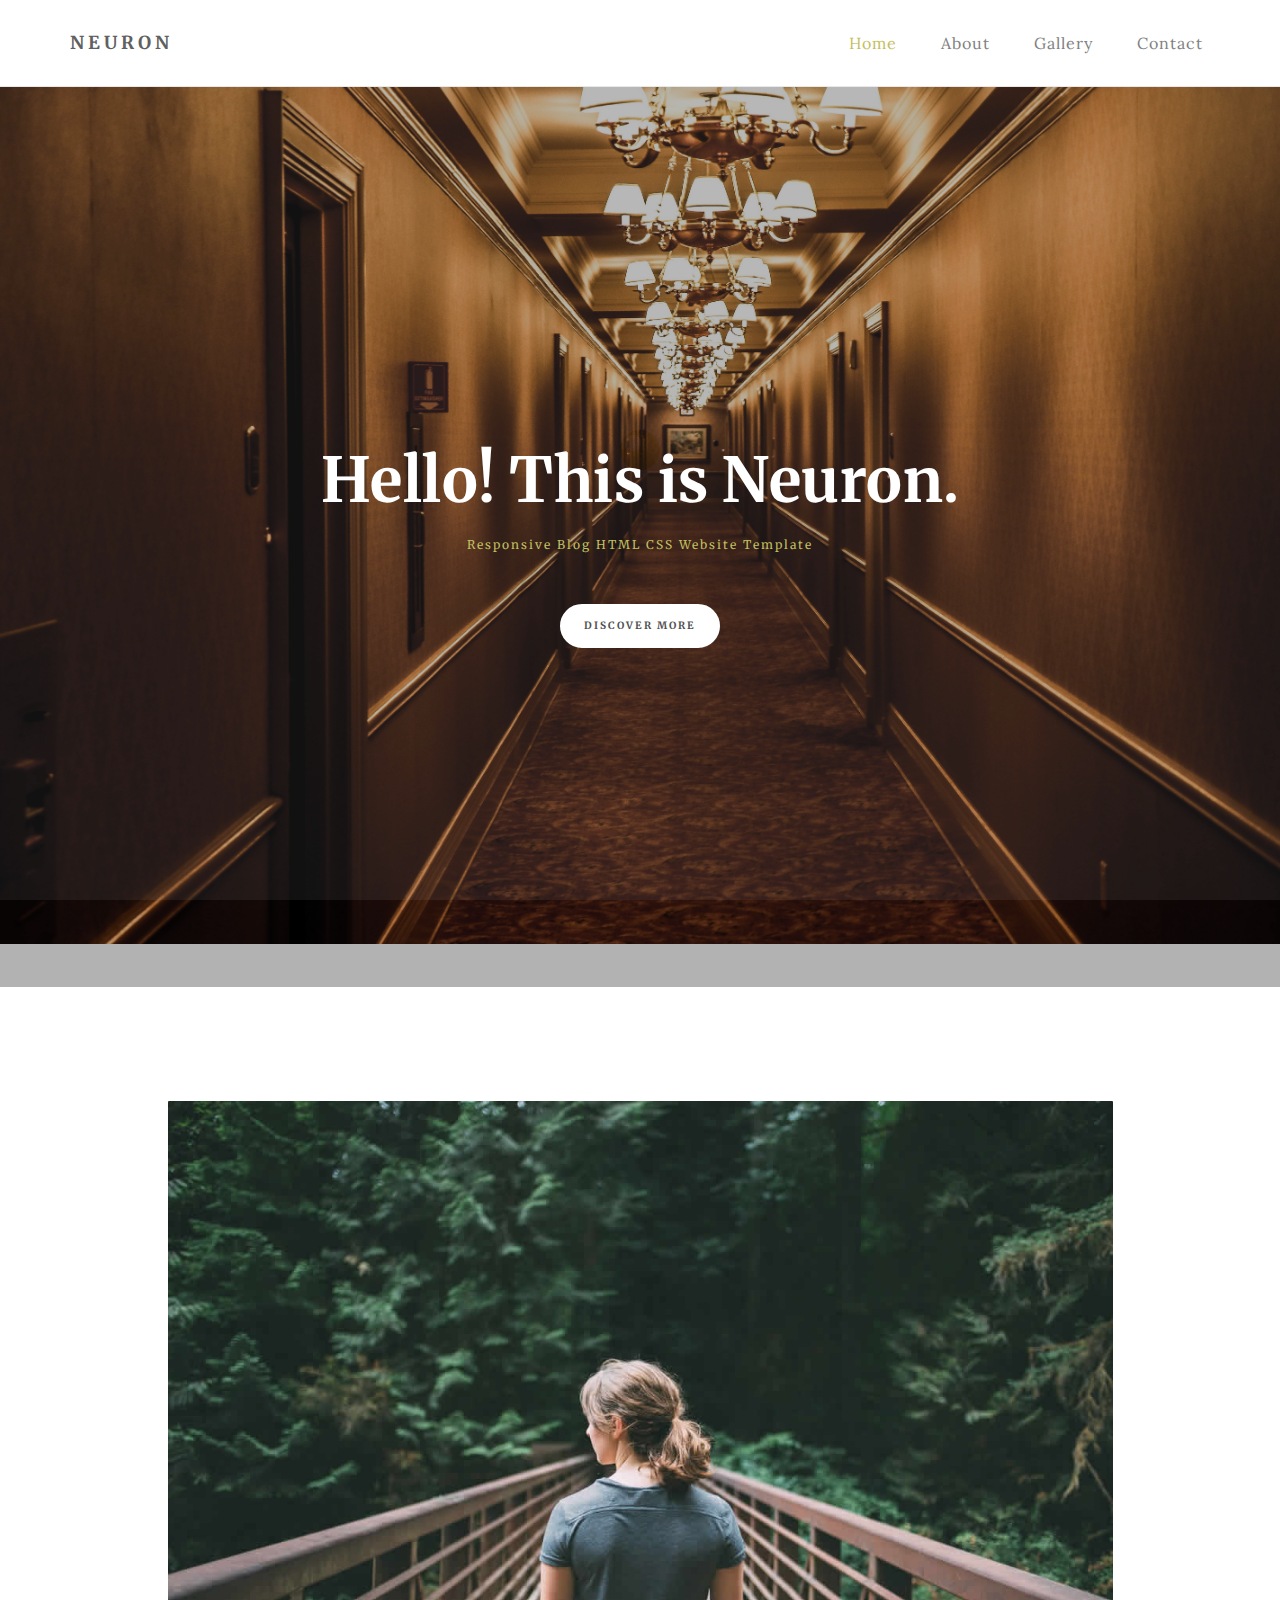
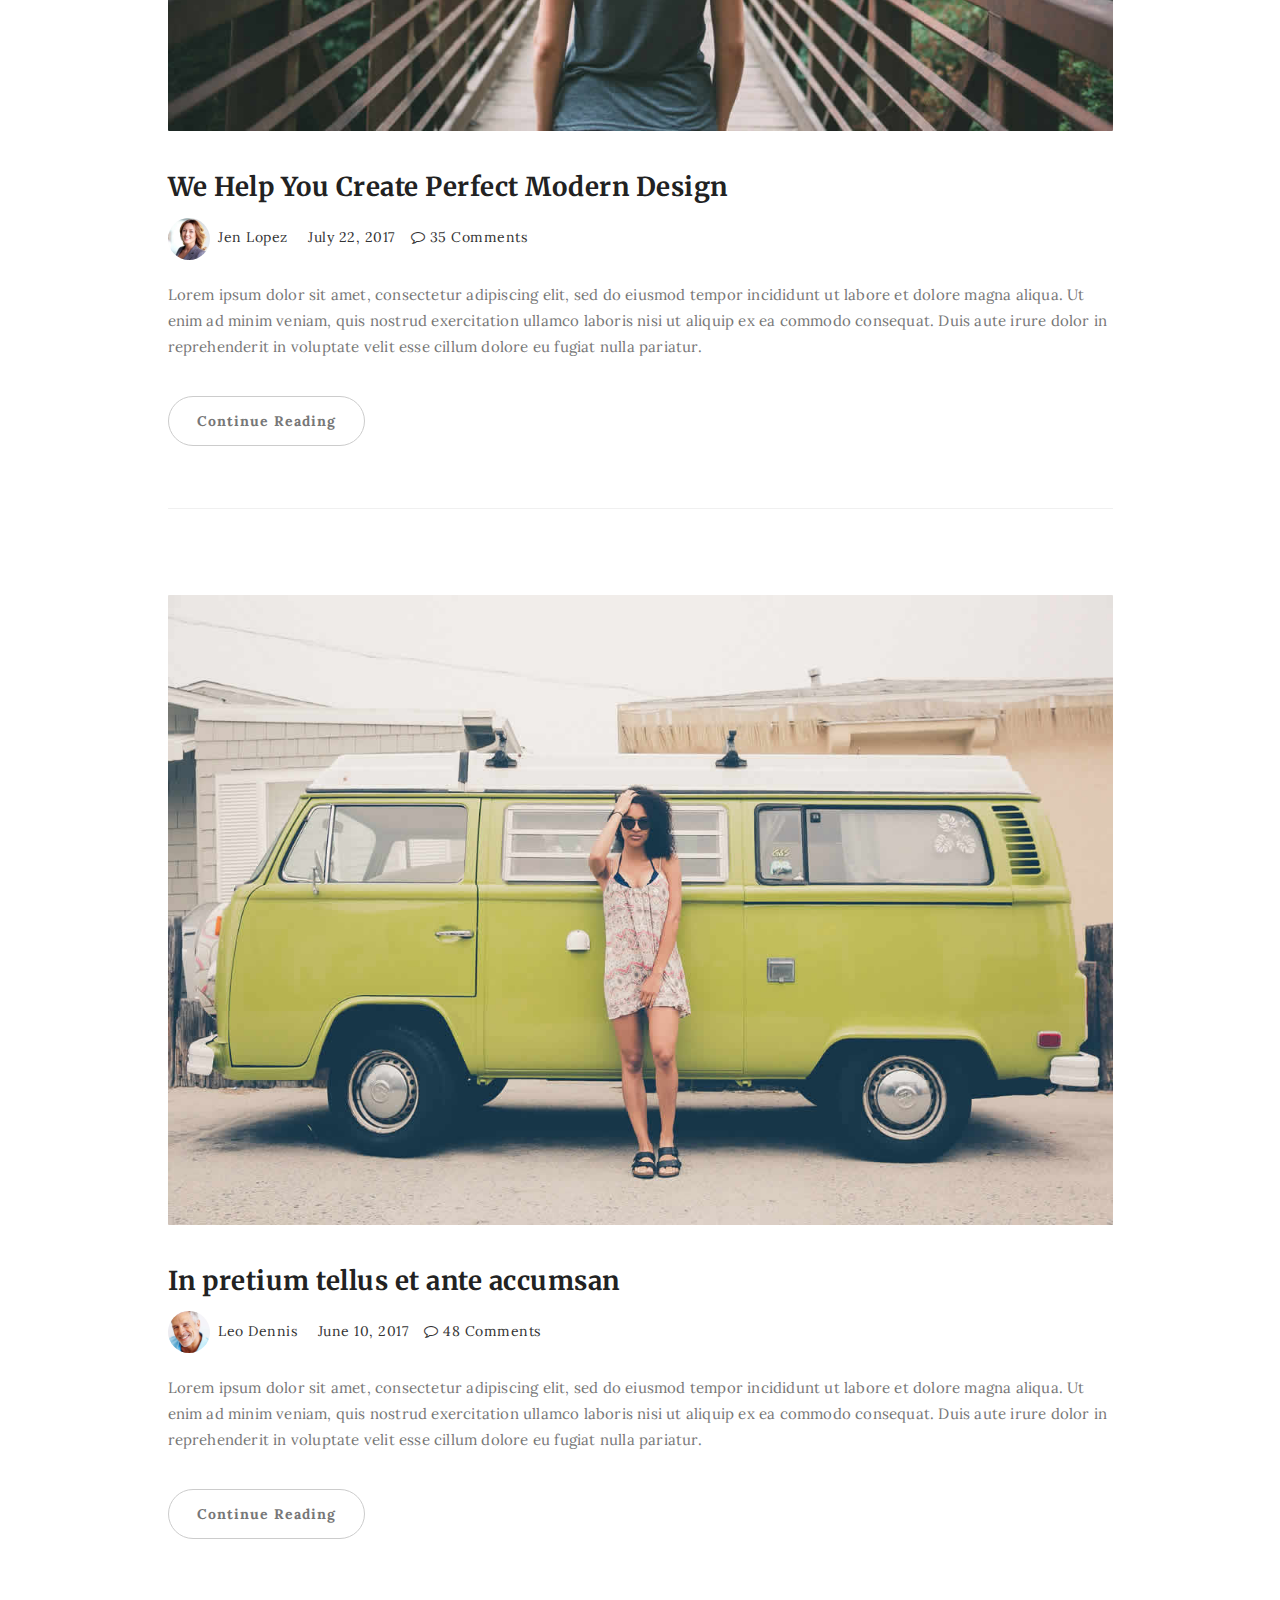
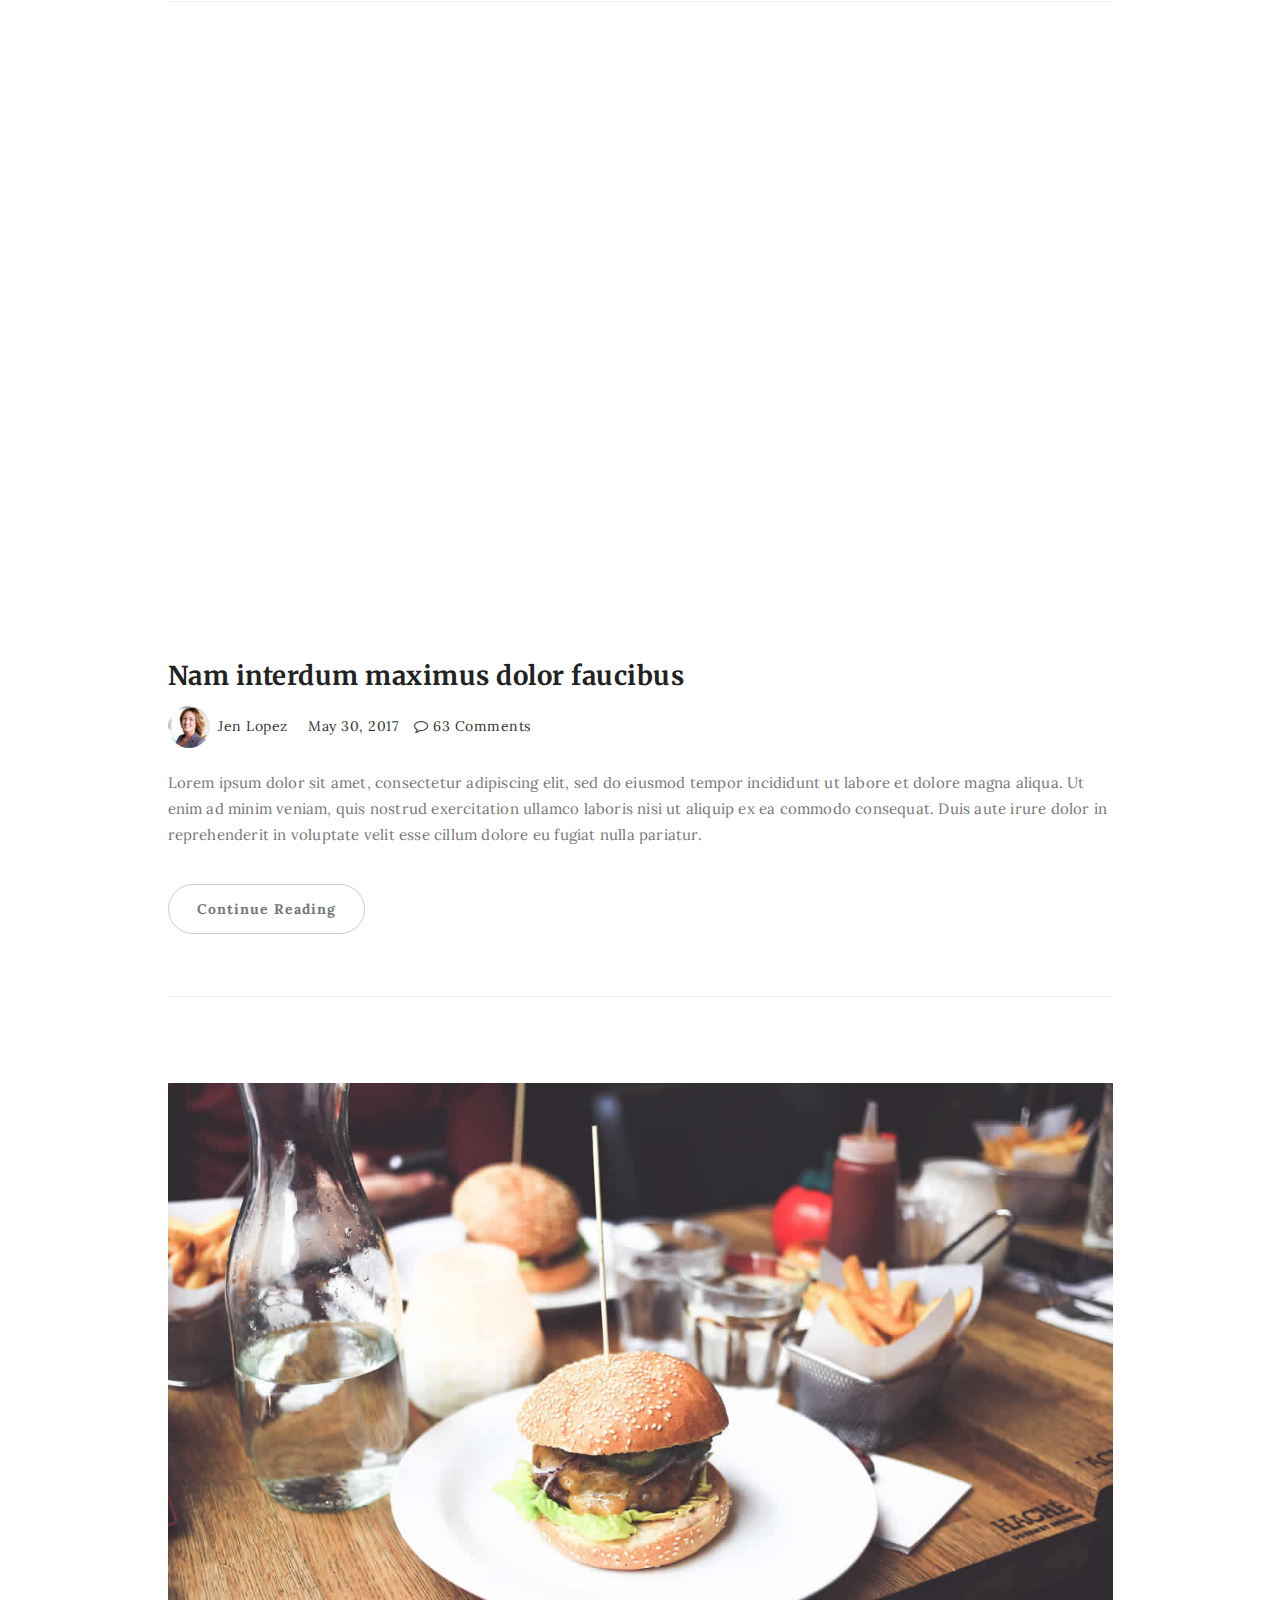
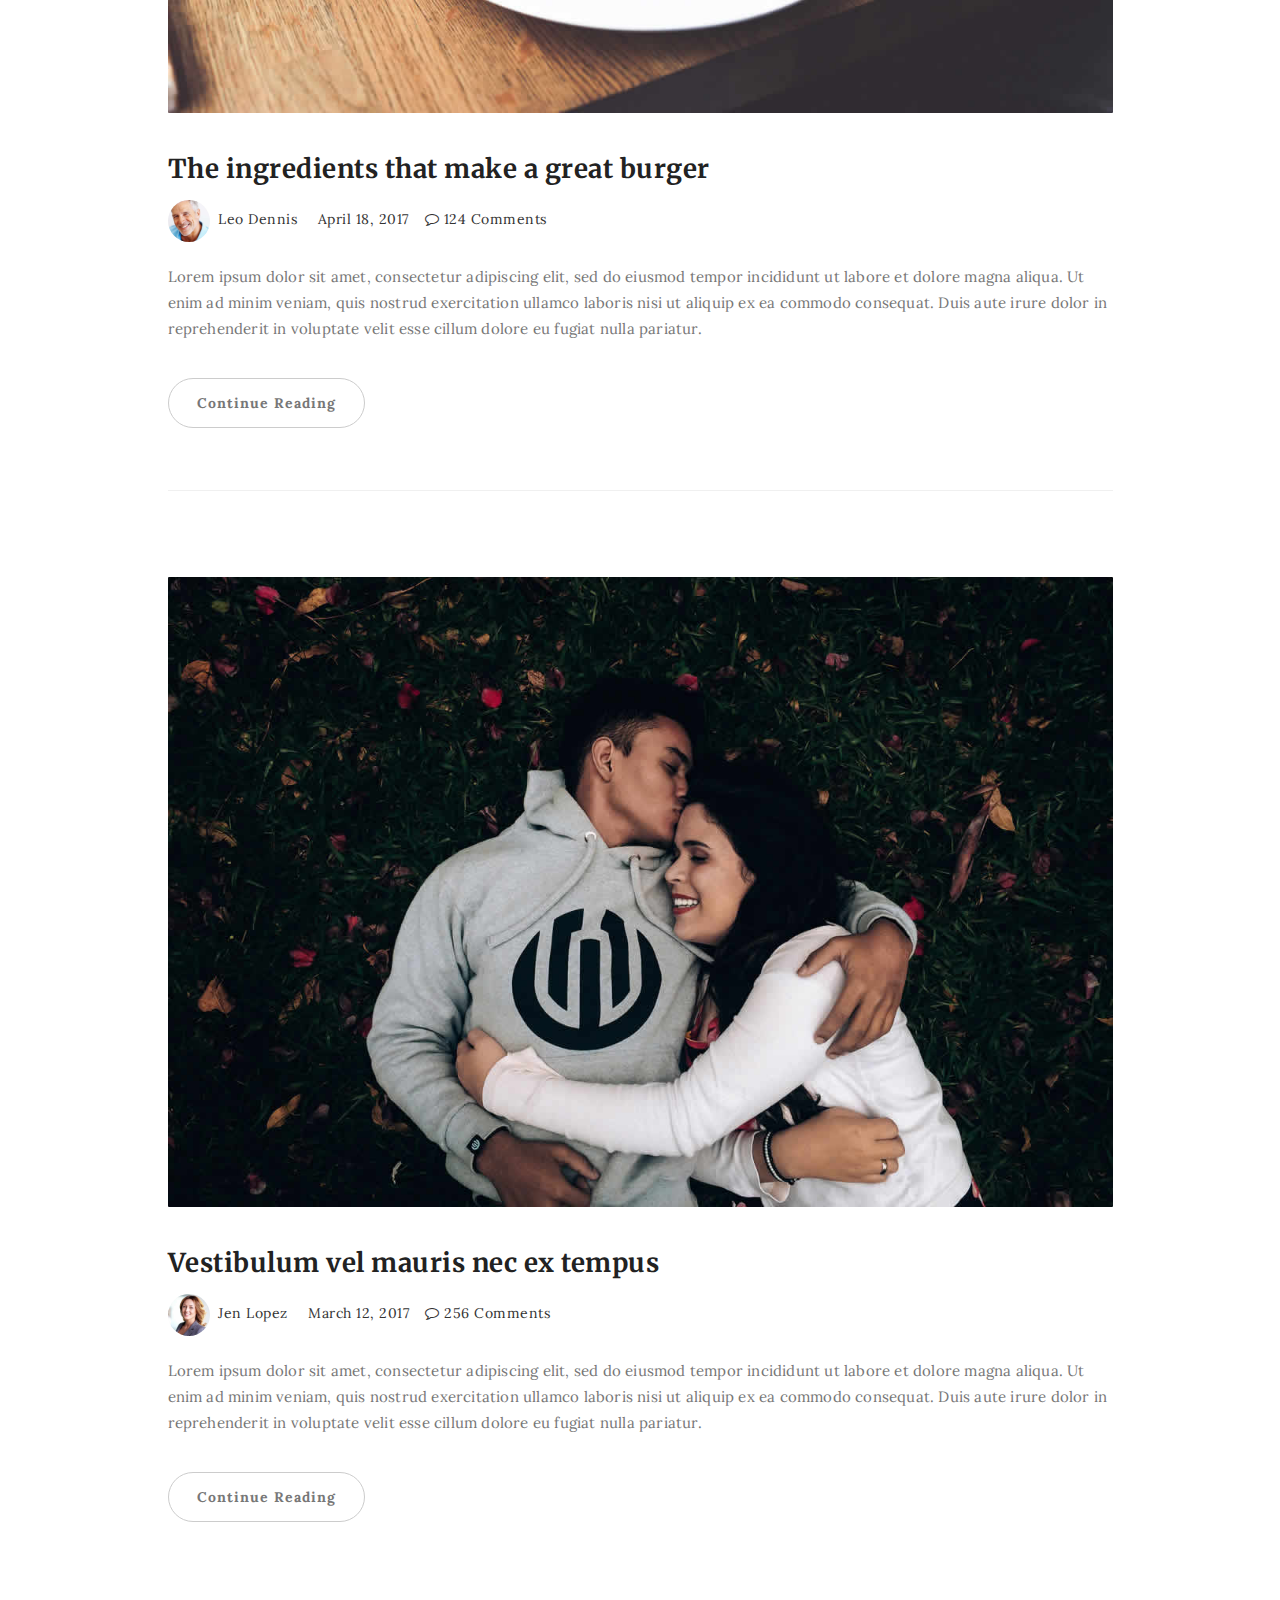
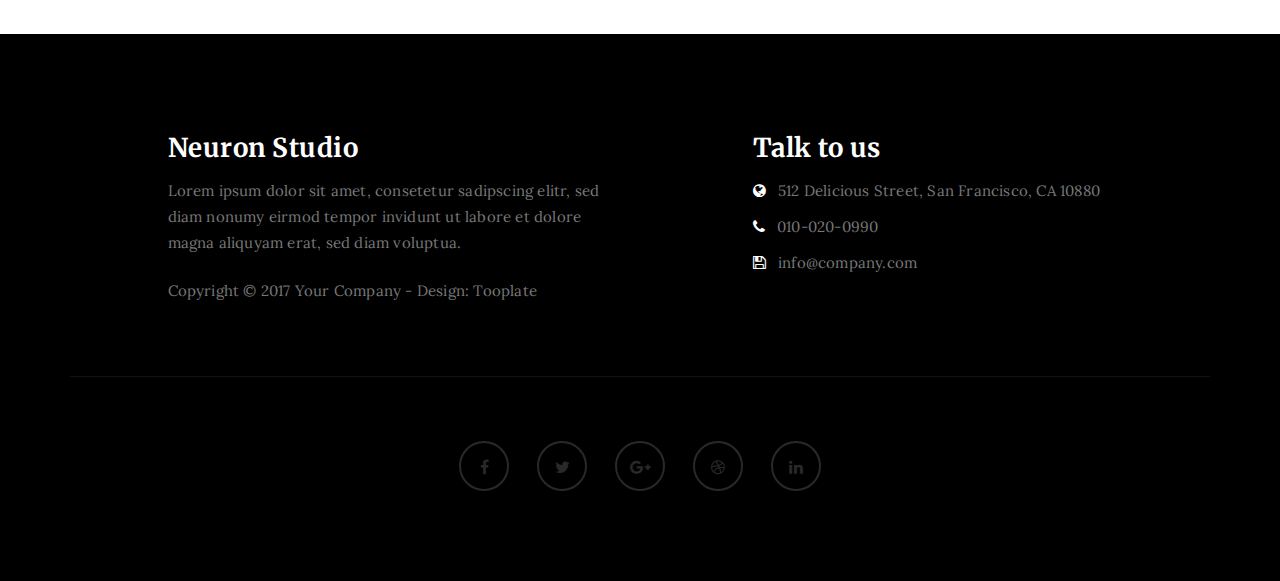
<file: rutuja_backup/index.html>
<!DOCTYPE html>
<html lang="en">
<head>

<meta charset="UTF-8">
<meta http-equiv="X-UA-Compatible" content="IE=Edge">
<meta name="description" content="">
<meta name="keywords" content="">
<meta name="author" content="">
<meta name="viewport" content="width=device-width, initial-scale=1, maximum-scale=1">

<title>Neuron HTML CSS Template</title>
<!--

Template 2085 Neuron

http://www.tooplate.com/view/2085-neuron

-->
<link rel="stylesheet" href="css/bootstrap.min.css">
<link rel="stylesheet" href="css/font-awesome.min.css">

<!-- Main css -->
<link rel="stylesheet" href="css/style.css">
<link href="https://fonts.googleapis.com/css?family=Lora|Merriweather:300,400" rel="stylesheet">

</head>
<body>

<!-- PRE LOADER -->

<div class="preloader">
     <div class="sk-spinner sk-spinner-wordpress">
          <span class="sk-inner-circle"></span>
     </div>
</div>

<!-- Navigation section  -->

<div class="navbar navbar-default navbar-static-top" role="navigation">
     <div class="container">

          <div class="navbar-header">
               <button class="navbar-toggle" data-toggle="collapse" data-target=".navbar-collapse">
                    <span class="icon icon-bar"></span>
                    <span class="icon icon-bar"></span>
                    <span class="icon icon-bar"></span>
               </button>
               <a href="index.html" class="navbar-brand">Neuron</a>
          </div>
          <div class="collapse navbar-collapse">
               <ul class="nav navbar-nav navbar-right">
                    <li class="active"><a href="index.html">Home</a></li>
                    <li><a href="about.html">About</a></li>
                    <li><a href="gallery.html">Gallery</a></li>
                    <li><a href="contact.html">Contact</a></li>
               </ul>
          </div>

  </div>
</div>

<!-- Home Section -->

<section id="home" class="main-home parallax-section">
     <div class="overlay"></div>
     <!--<div id="particles-js"></div>-->
     <div class="container">
          <div class="row">

               <div class="col-md-12 col-sm-12">
                    <h1>Hello! This is Neuron.</h1>
                    <h4>Responsive Blog HTML CSS Website Template</h4>
                    <a href="#blog" class="smoothScroll btn btn-default">Discover More</a>
               </div>

          </div>
     </div>
</section>

<!-- Blog Section -->

<section id="blog">
     <div class="container">
          <div class="row">

               <div class="col-md-offset-1 col-md-10 col-sm-12">
                    <div class="blog-post-thumb">
                         <div class="blog-post-image">
                              <a href="single-post.html">
                                   <img src="images/blog-image1.jpg" class="img-responsive" alt="Blog Image">
                              </a>
                         </div>
                         <div class="blog-post-title">
                              <h3><a href="single-post.html">We Help You Create Perfect Modern Design</a></h3>
                         </div>
                         <div class="blog-post-format">
                              <span><a href="#"><img src="images/author-image1.jpg" class="img-responsive img-circle"> Jen Lopez</a></span>
                              <span><i class="fa fa-date"></i> July 22, 2017</span>
                              <span><a href="#"><i class="fa fa-comment-o"></i> 35 Comments</a></span>
                         </div>
                         <div class="blog-post-des">
                              <p>Lorem ipsum dolor sit amet, consectetur adipiscing elit, sed do eiusmod tempor incididunt ut labore et dolore magna aliqua. Ut enim ad minim veniam, quis nostrud exercitation ullamco laboris nisi ut aliquip ex ea commodo consequat. Duis aute irure dolor in reprehenderit in voluptate velit esse cillum dolore eu fugiat nulla pariatur.</p>
                              <a href="single-post.html" class="btn btn-default">Continue Reading</a>
                         </div>
                    </div>

                    <div class="blog-post-thumb">
                         <div class="blog-post-image">
                              <a href="single-post.html">
                                   <img src="images/blog-image2.jpg" class="img-responsive" alt="Blog Image">
                              </a>
                         </div>
                         <div class="blog-post-title">
                              <h3><a href="single-post.html">In pretium tellus et ante accumsan</a></h3>
                         </div>
                         <div class="blog-post-format">
                              <span><a href="#"><img src="images/author-image2.jpg" class="img-responsive img-circle"> Leo Dennis</a></span>
                              <span><i class="fa fa-date"></i> June 10, 2017</span>
                              <span><a href="#"><i class="fa fa-comment-o"></i> 48 Comments</a></span>
                         </div>
                         <div class="blog-post-des">
                              <p>Lorem ipsum dolor sit amet, consectetur adipiscing elit, sed do eiusmod tempor incididunt ut labore et dolore magna aliqua. Ut enim ad minim veniam, quis nostrud exercitation ullamco laboris nisi ut aliquip ex ea commodo consequat. Duis aute irure dolor in reprehenderit in voluptate velit esse cillum dolore eu fugiat nulla pariatur.</p>
                              <a href="single-post.html" class="btn btn-default">Continue Reading</a>
                         </div>
                    </div>

                    <div class="blog-post-thumb">
                         <div class="blog-post-video">
                              <div class="embed-responsive embed-responsive-16by9">
                                   <iframe class="embed-responsive-item" src="https://www.youtube.com/embed/Pgmx7z49OEk" allowfullscreen></iframe>
                              </div>
                         </div>
                         <div class="blog-post-title">
                              <h3><a href="single-post.html">Nam interdum maximus dolor faucibus</a></h3>
                         </div>
                         <div class="blog-post-format">
                              <span><a href="#"><img src="images/author-image1.jpg" class="img-responsive img-circle"> Jen Lopez</a></span>
                              <span><i class="fa fa-date"></i> May 30, 2017</span>
                              <span><a href="#"><i class="fa fa-comment-o"></i> 63 Comments</a></span>
                         </div>
                         <div class="blog-post-des">
                              <p>Lorem ipsum dolor sit amet, consectetur adipiscing elit, sed do eiusmod tempor incididunt ut labore et dolore magna aliqua. Ut enim ad minim veniam, quis nostrud exercitation ullamco laboris nisi ut aliquip ex ea commodo consequat. Duis aute irure dolor in reprehenderit in voluptate velit esse cillum dolore eu fugiat nulla pariatur.</p>
                              <a href="single-post.html" class="btn btn-default">Continue Reading</a>
                         </div>
                    </div>

                    <div class="blog-post-thumb">
                         <div class="blog-post-image">
                              <a href="single-post.html">
                                   <img src="images/blog-image3.jpg" class="img-responsive" alt="Blog Image">
                              </a>
                         </div>
                         <div class="blog-post-title">
                              <h3><a href="single-post.html">The ingredients that make a great burger</a></h3>
                         </div>
                         <div class="blog-post-format">
                              <span><a href="#"><img src="images/author-image2.jpg" class="img-responsive img-circle"> Leo Dennis</a></span>
                              <span><i class="fa fa-date"></i> April 18, 2017</span>
                              <span><a href="#"><i class="fa fa-comment-o"></i> 124 Comments</a></span>
                         </div>
                         <div class="blog-post-des">
                              <p>Lorem ipsum dolor sit amet, consectetur adipiscing elit, sed do eiusmod tempor incididunt ut labore et dolore magna aliqua. Ut enim ad minim veniam, quis nostrud exercitation ullamco laboris nisi ut aliquip ex ea commodo consequat. Duis aute irure dolor in reprehenderit in voluptate velit esse cillum dolore eu fugiat nulla pariatur.</p>
                              <a href="single-post.html" class="btn btn-default">Continue Reading</a>
                         </div>
                    </div>

                    <div class="blog-post-thumb">
                         <div class="blog-post-image">
                              <a href="single-post.html">
                                   <img src="images/blog-image4.jpg" class="img-responsive" alt="Blog Image">
                              </a>
                         </div>
                         <div class="blog-post-title">
                              <h3><a href="single-post.html">Vestibulum vel mauris nec ex tempus</a></h3>
                         </div>
                         <div class="blog-post-format">
                              <span><a href="#"><img src="images/author-image1.jpg" class="img-responsive img-circle"> Jen Lopez</a></span>
                              <span><i class="fa fa-date"></i> March 12, 2017</span>
                              <span><a href="#"><i class="fa fa-comment-o"></i> 256 Comments</a></span>
                         </div>
                         <div class="blog-post-des">
                              <p>Lorem ipsum dolor sit amet, consectetur adipiscing elit, sed do eiusmod tempor incididunt ut labore et dolore magna aliqua. Ut enim ad minim veniam, quis nostrud exercitation ullamco laboris nisi ut aliquip ex ea commodo consequat. Duis aute irure dolor in reprehenderit in voluptate velit esse cillum dolore eu fugiat nulla pariatur.</p>
                              <a href="single-post.html" class="btn btn-default">Continue Reading</a>
                         </div>
                    </div>
               </div>

          </div>
     </div>
</section>

<!-- Footer Section -->

<footer>
     <div class="container">
          <div class="row">

               <div class="col-md-5 col-md-offset-1 col-sm-6">
                    <h3>Neuron Studio</h3>
                    <p>Lorem ipsum dolor sit amet, consetetur sadipscing elitr, sed diam nonumy eirmod tempor invidunt ut labore et dolore magna aliquyam erat, sed diam voluptua.</p>
                    <div class="footer-copyright">
                         <p>Copyright &copy; 2017 Your Company - Design: Tooplate</p>
                    </div>
               </div>

               <div class="col-md-4 col-md-offset-1 col-sm-6">
                    <h3>Talk to us</h3>
                    <p><i class="fa fa-globe"></i> 512 Delicious Street, San Francisco, CA 10880</p>
                    <p><i class="fa fa-phone"></i> 010-020-0990</p>
                    <p><i class="fa fa-save"></i> info@company.com</p>
               </div>

               <div class="clearfix col-md-12 col-sm-12">
                    <hr>
               </div>

               <div class="col-md-12 col-sm-12">
                    <ul class="social-icon">
                         <li><a href="#" class="fa fa-facebook"></a></li>
                         <li><a href="#" class="fa fa-twitter"></a></li>
                         <li><a href="#" class="fa fa-google-plus"></a></li>
                         <li><a href="#" class="fa fa-dribbble"></a></li>
                         <li><a href="#" class="fa fa-linkedin"></a></li>
                    </ul>
               </div>
               
          </div>
     </div>
</footer>

<!-- Back top -->
<a href="#back-top" class="go-top"><i class="fa fa-angle-up"></i></a>

<!-- SCRIPTS -->

<script src="js/jquery.js"></script>
<script src="js/bootstrap.min.js"></script>
<script src="js/particles.min.js"></script>
<script src="js/app.js"></script>
<script src="js/jquery.parallax.js"></script>
<script src="js/smoothscroll.js"></script>
<script src="js/custom.js"></script>

</body>
</html>
</file>
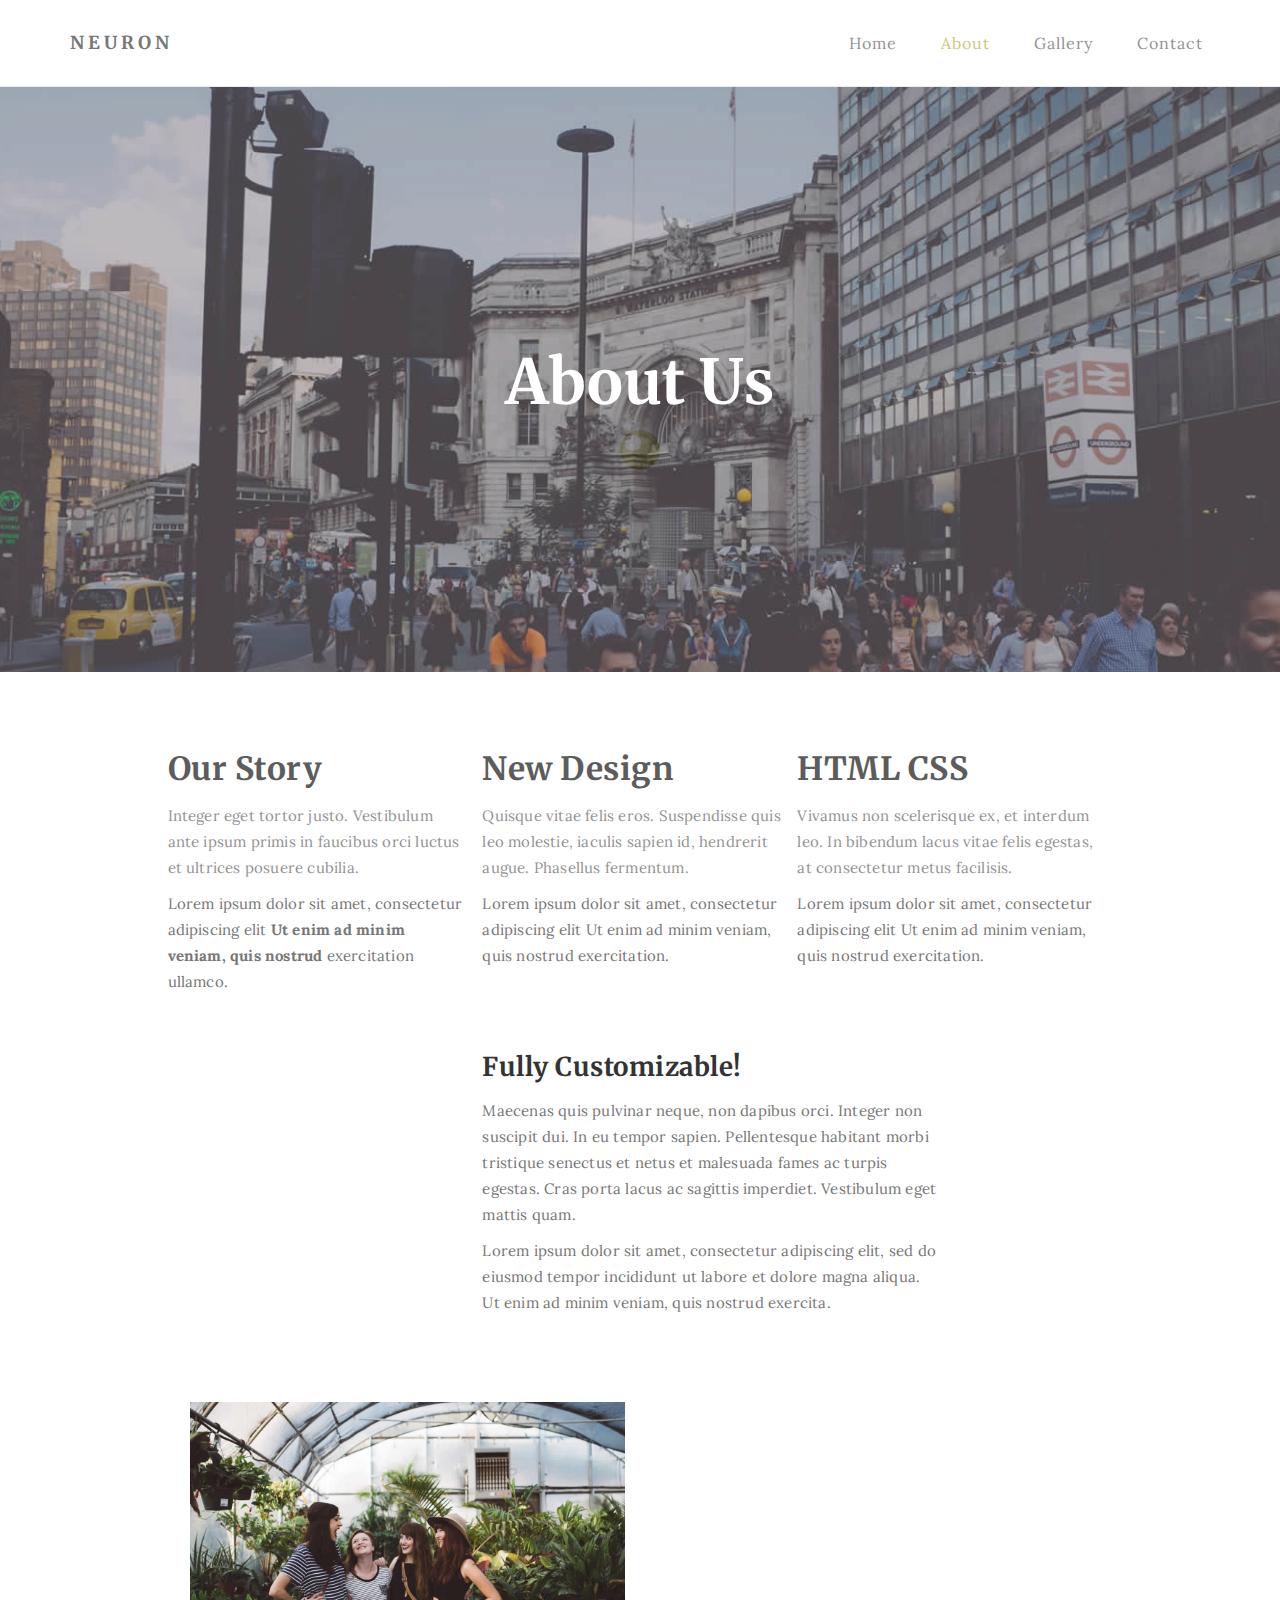
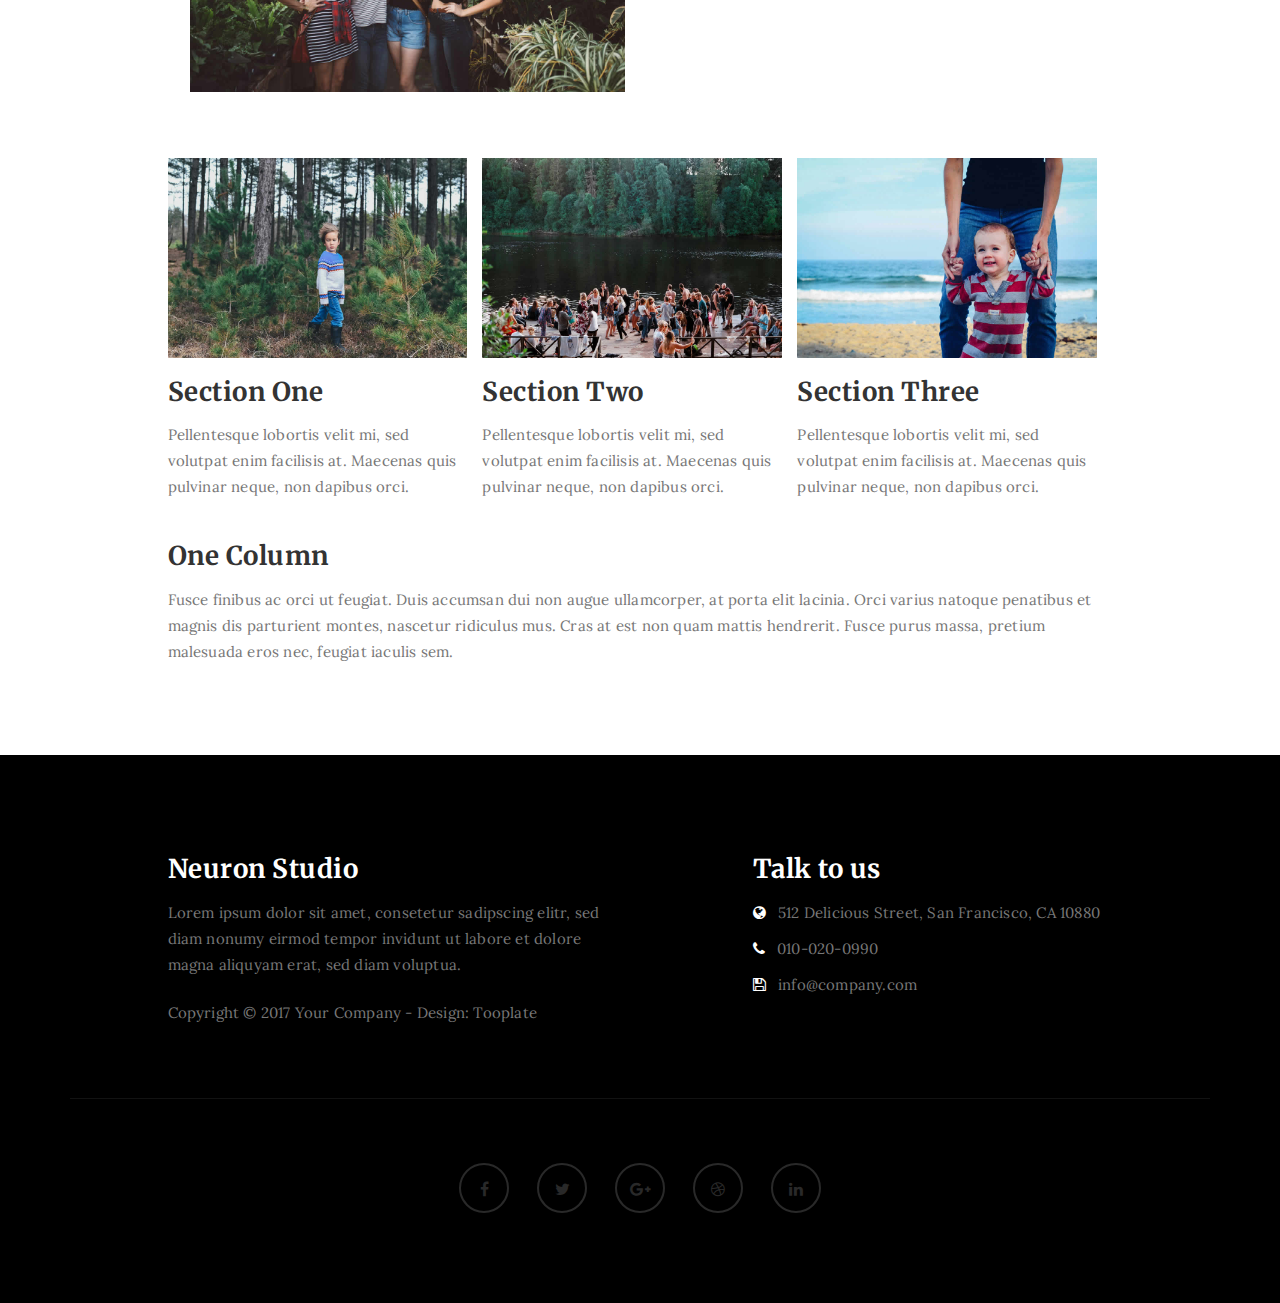
<file: about.html>
<!DOCTYPE html>
<html lang="en">
<head>

<meta charset="UTF-8">
<meta http-equiv="X-UA-Compatible" content="IE=Edge">
<meta name="description" content="">
<meta name="keywords" content="">
<meta name="author" content="">
<meta name="viewport" content="width=device-width, initial-scale=1, maximum-scale=1">

<title>Neuron Template - About</title>
<!--

Template 2085 Neuron

http://www.tooplate.com/view/2085-neuron

-->
<link rel="stylesheet" href="css/bootstrap.min.css">
<link rel="stylesheet" href="css/font-awesome.min.css">

<!-- Main css -->
<link rel="stylesheet" href="css/style.css">
<link href="https://fonts.googleapis.com/css?family=Lora|Merriweather:300,400" rel="stylesheet">

</head>
<body>

<!-- PRE LOADER -->

<div class="preloader">
     <div class="sk-spinner sk-spinner-wordpress">
          <span class="sk-inner-circle"></span>
     </div>
</div>

<!-- Navigation section  -->

<div class="navbar navbar-default navbar-static-top" role="navigation">
     <div class="container">

          <div class="navbar-header">
               <button class="navbar-toggle" data-toggle="collapse" data-target=".navbar-collapse">
                    <span class="icon icon-bar"></span>
                    <span class="icon icon-bar"></span>
                    <span class="icon icon-bar"></span>
               </button>
               <a href="index.html" class="navbar-brand">Neuron</a>
          </div>
          <div class="collapse navbar-collapse">
               <ul class="nav navbar-nav navbar-right">
                    <li><a href="index.html">Home</a></li>
                    <li class="active"><a href="about.html">About</a></li>
                    <li><a href="gallery.html">Gallery</a></li>
                    <li><a href="contact.html">Contact</a></li>
               </ul>
          </div>

  </div>
</div>

<!-- Home Section -->

<section id="home" class="main-about parallax-section">
     <div class="overlay"></div>
     <div class="container">
          <div class="row">

               <div class="col-md-12 col-sm-12">
                    <h1>About Us</h1>
               </div>

          </div>
     </div>
</section>

<!-- About Section -->

<section id="about">
     <div class="container">
          <div class="row">

               <div class="col-md-offset-1 col-md-10 col-sm-12">
                    <div class="col-md-4 col-sm-4">
                         <h2>Our Story</h2>
                         <p>Integer eget tortor justo. Vestibulum ante ipsum primis in faucibus orci luctus et ultrices posuere cubilia.</p>
                         <p>Lorem ipsum dolor sit amet, consectetur adipiscing elit <strong>Ut enim ad minim veniam, quis nostrud</strong> exercitation ullamco.</p>
                    </div>

                    <div class="col-md-4 col-sm-4">
                         <h2>New Design</h2>
                         <p>Quisque vitae felis eros. Suspendisse quis leo molestie, iaculis sapien id, hendrerit augue. Phasellus fermentum.</p>
                         <p>Lorem ipsum dolor sit amet, consectetur adipiscing elit Ut enim ad minim veniam, quis nostrud exercitation.</p>
                    </div>

                    <div class="col-md-4 col-sm-4">
                         <h2>HTML CSS</h2>
                         <p>Vivamus non scelerisque ex, et interdum leo. In bibendum lacus vitae felis egestas, at consectetur metus facilisis.</p>
                         <p>Lorem ipsum dolor sit amet, consectetur adipiscing elit Ut enim ad minim veniam, quis nostrud exercitation.</p>
                    </div>

                    <div class="col-md-6 col-sm-6">
                         <h3>Fully Customizable!</h3>
                         <p>Maecenas quis pulvinar neque, non dapibus orci. Integer non suscipit dui. In eu tempor sapien. Pellentesque habitant morbi tristique senectus et netus et malesuada fames ac turpis egestas. Cras porta lacus ac sagittis imperdiet. Vestibulum eget mattis quam.</p>
                         <p>Lorem ipsum dolor sit amet, consectetur adipiscing elit, sed do eiusmod tempor incididunt ut labore et dolore magna aliqua. Ut enim ad minim veniam, quis nostrud exercita.</p>
                    </div>

                    <div class="col-md-6 col-sm-6">
                         <img src="images/about-image.jpg" class="img-responsive" alt="About Image">
                    </div>

                    <div class="clearfix"></div>

                    <div class="col-md-4 col-sm-4">
                         <img src="images/about-image1.jpg" class="img-responsive" alt="Blog Image">
                         <h3>Section One</h3>
                         <p>Pellentesque lobortis velit mi, sed volutpat enim facilisis at. Maecenas quis pulvinar neque, non dapibus orci.</p>
                    </div>

                    <div class="col-md-4 col-sm-4">
                         <img src="images/about-image2.jpg" class="img-responsive" alt="Blog Image">
                         <h3>Section Two</h3>
                         <p>Pellentesque lobortis velit mi, sed volutpat enim facilisis at. Maecenas quis pulvinar neque, non dapibus orci.</p>
                    </div>

                    <div class="col-md-4 col-sm-4">
                         <img src="images/about-image3.jpg" class="img-responsive" alt="Blog Image">
                         <h3>Section Three</h3>
                         <p>Pellentesque lobortis velit mi, sed volutpat enim facilisis at. Maecenas quis pulvinar neque, non dapibus orci.</p>
                    </div>
					
                    <h3>One Column</h3>
                    <p>Fusce finibus ac orci ut feugiat. Duis accumsan dui non augue ullamcorper, at porta elit lacinia. Orci varius natoque penatibus et magnis dis parturient montes, nascetur ridiculus mus. Cras at est non quam mattis hendrerit. Fusce purus massa, pretium malesuada eros nec, feugiat iaculis sem.</p>
               </div>

          </div>
     </div>
</section>

<!-- Footer Section -->

<footer>
     <div class="container">
          <div class="row">

               <div class="col-md-5 col-md-offset-1 col-sm-6">
                    <h3>Neuron Studio</h3>
                    <p>Lorem ipsum dolor sit amet, consetetur sadipscing elitr, sed diam nonumy eirmod tempor invidunt ut labore et dolore magna aliquyam erat, sed diam voluptua.</p>
                    <div class="footer-copyright">
                         <p>Copyright &copy; 2017 Your Company - Design: Tooplate</p>
                    </div>
               </div>

               <div class="col-md-4 col-md-offset-1 col-sm-6">
                    <h3>Talk to us</h3>
                    <p><i class="fa fa-globe"></i> 512 Delicious Street, San Francisco, CA 10880</p>
                    <p><i class="fa fa-phone"></i> 010-020-0990</p>
                    <p><i class="fa fa-save"></i> info@company.com</p>
               </div>

               <div class="clearfix col-md-12 col-sm-12">
                    <hr>
               </div>

               <div class="col-md-12 col-sm-12">
                    <ul class="social-icon">
                         <li><a href="#" class="fa fa-facebook"></a></li>
                         <li><a href="#" class="fa fa-twitter"></a></li>
                         <li><a href="#" class="fa fa-google-plus"></a></li>
                         <li><a href="#" class="fa fa-dribbble"></a></li>
                         <li><a href="#" class="fa fa-linkedin"></a></li>
                    </ul>
               </div>
               
          </div>
     </div>
</footer>

<!-- Back top -->
<a href="#back-top" class="go-top"><i class="fa fa-angle-up"></i></a>

<!-- SCRIPTS -->

<script src="js/jquery.js"></script>
<script src="js/bootstrap.min.js"></script>
<script src="js/jquery.parallax.js"></script>
<script src="js/custom.js"></script>

</body>
</html>
</file>
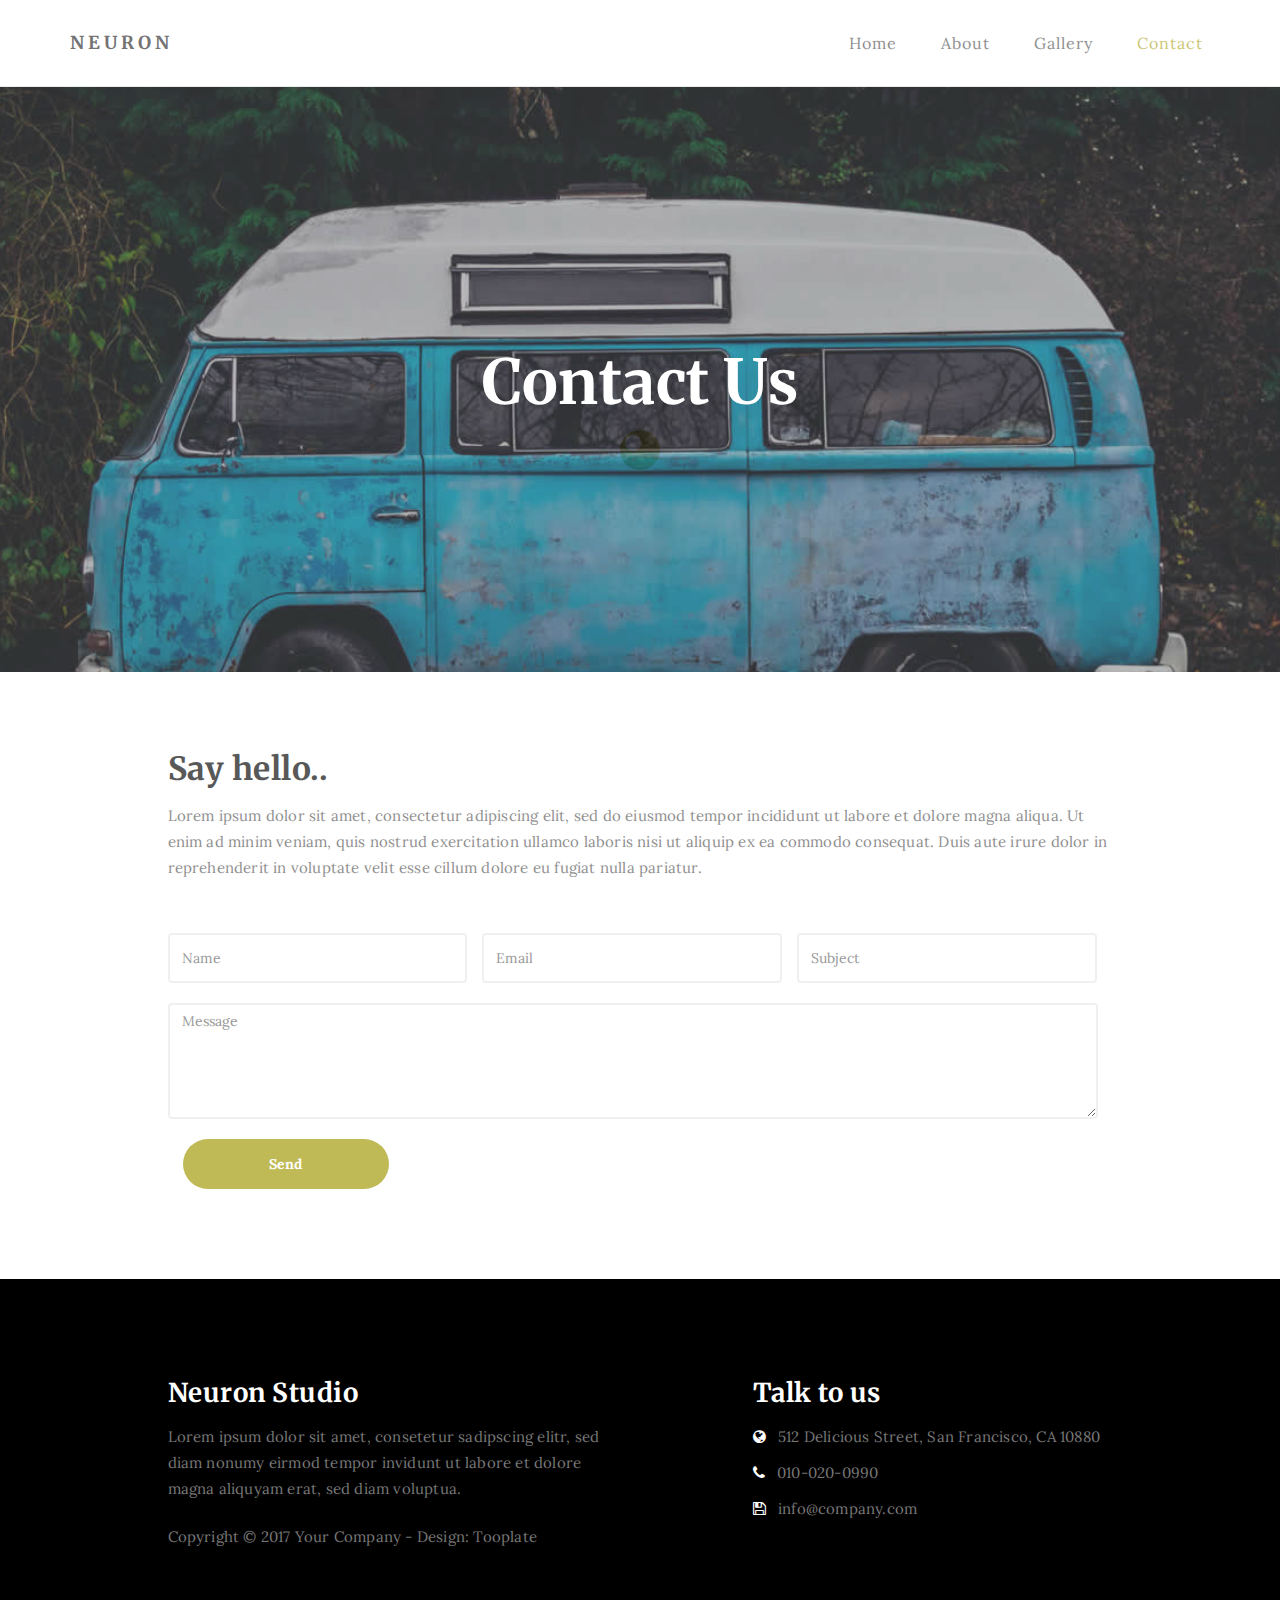
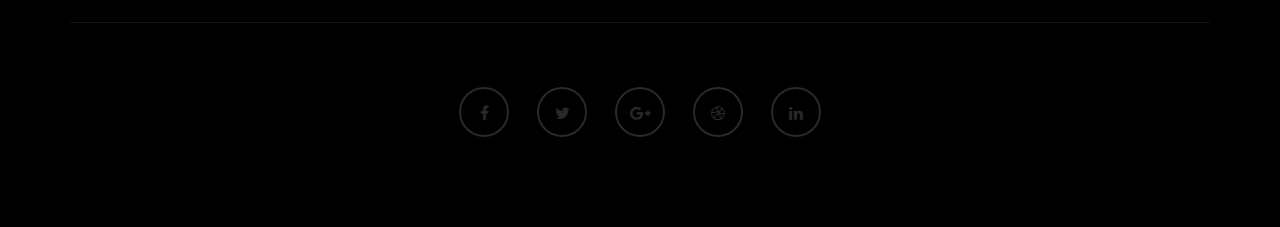
<file: contact.html>
<!DOCTYPE html>
<html lang="en">
<head>

<meta charset="UTF-8">
<meta http-equiv="X-UA-Compatible" content="IE=Edge">
<meta name="description" content="">
<meta name="keywords" content="">
<meta name="author" content="">
<meta name="viewport" content="width=device-width, initial-scale=1, maximum-scale=1">

<title>Neuron Template - Contact</title>
<!--

Template 2085 Neuron

http://www.tooplate.com/view/2085-neuron

-->
<link rel="stylesheet" href="css/bootstrap.min.css">
<link rel="stylesheet" href="css/font-awesome.min.css">

<!-- Main css -->
<link rel="stylesheet" href="css/style.css">
<link href="https://fonts.googleapis.com/css?family=Lora|Merriweather:300,400" rel="stylesheet">

</head>
<body>

<!-- PRE LOADER -->

<div class="preloader">
     <div class="sk-spinner sk-spinner-wordpress">
          <span class="sk-inner-circle"></span>
     </div>
</div>

<!-- Navigation section  -->

<div class="navbar navbar-default navbar-static-top" role="navigation">
     <div class="container">

          <div class="navbar-header">
               <button class="navbar-toggle" data-toggle="collapse" data-target=".navbar-collapse">
                    <span class="icon icon-bar"></span>
                    <span class="icon icon-bar"></span>
                    <span class="icon icon-bar"></span>
               </button>
               <a href="index.html" class="navbar-brand">Neuron</a>
          </div>
          <div class="collapse navbar-collapse">
               <ul class="nav navbar-nav navbar-right">
                    <li><a href="index.html">Home</a></li>
                    <li><a href="about.html">About</a></li>
                    <li><a href="gallery.html">Gallery</a></li>
                    <li class="active"><a href="contact.html">Contact</a></li>
               </ul>
          </div>

  </div>
</div>

<!-- Home Section -->

<section id="home" class="main-contact parallax-section">
     <div class="overlay"></div>
     <div class="container">
          <div class="row">

               <div class="col-md-12 col-sm-12">
                    <h1>Contact Us</h1>
               </div>

          </div>
     </div>
</section>

<!-- Contact Section -->

<section id="contact">
     <div class="container">
          <div class="row">

               <div class="col-md-offset-1 col-md-10 col-sm-12">
                    <h2>Say hello..</h2>
                    <p>Lorem ipsum dolor sit amet, consectetur adipiscing elit, sed do eiusmod tempor incididunt ut labore et dolore magna aliqua. Ut enim ad minim veniam, quis nostrud exercitation ullamco laboris nisi ut aliquip ex ea commodo consequat. Duis aute irure dolor in reprehenderit in voluptate velit esse cillum dolore eu fugiat nulla pariatur.</p>

                    <form action="#" method="post">
                         <div class="col-md-4 col-sm-4">
                              <input name="name" type="text" class="form-control" id="name" placeholder="Name">
                         </div>
                         <div class="col-md-4 col-sm-4">
                              <input name="email" type="email" class="form-control" id="email" placeholder="Email">
                      	 </div>
                         <div class="col-md-4 col-sm-4">
                              <input name="subject" type="text" class="form-control" id="subject" placeholder="Subject">
                      	 </div>
                         <div class="col-md-12 col-sm-12">
                              <textarea name="message" rows="5" class="form-control" id="message" placeholder="Message"></textarea>
                         </div>
                         <div class="col-md-3 col-sm-6">
                              <input name="submit" type="submit" class="form-control" id="submit" value="Send">
                         </div>
                    </form>
               </div>

          </div>
     </div>
</section>

<!-- Footer Section -->

<footer>
     <div class="container">
          <div class="row">

               <div class="col-md-5 col-md-offset-1 col-sm-6">
                    <h3>Neuron Studio</h3>
                    <p>Lorem ipsum dolor sit amet, consetetur sadipscing elitr, sed diam nonumy eirmod tempor invidunt ut labore et dolore magna aliquyam erat, sed diam voluptua.</p>
                    <div class="footer-copyright">
                         <p>Copyright &copy; 2017 Your Company - Design: Tooplate</p>
                    </div>
               </div>

               <div class="col-md-4 col-md-offset-1 col-sm-6">
                    <h3>Talk to us</h3>
                    <p><i class="fa fa-globe"></i> 512 Delicious Street, San Francisco, CA 10880</p>
                    <p><i class="fa fa-phone"></i> 010-020-0990</p>
                    <p><i class="fa fa-save"></i> info@company.com</p>
               </div>

               <div class="clearfix col-md-12 col-sm-12">
                    <hr>
               </div>

               <div class="col-md-12 col-sm-12">
                    <ul class="social-icon">
                         <li><a href="#" class="fa fa-facebook"></a></li>
                         <li><a href="#" class="fa fa-twitter"></a></li>
                         <li><a href="#" class="fa fa-google-plus"></a></li>
                         <li><a href="#" class="fa fa-dribbble"></a></li>
                         <li><a href="#" class="fa fa-linkedin"></a></li>
                    </ul>
               </div>
               
          </div>
     </div>
</footer>

<!-- Back top -->
<a href="#back-top" class="go-top"><i class="fa fa-angle-up"></i></a>

<!-- SCRIPTS -->

<script src="js/jquery.js"></script>
<script src="js/bootstrap.min.js"></script>
<script src="js/jquery.parallax.js"></script>
<script src="js/custom.js"></script>

</body>
</html>
</file>
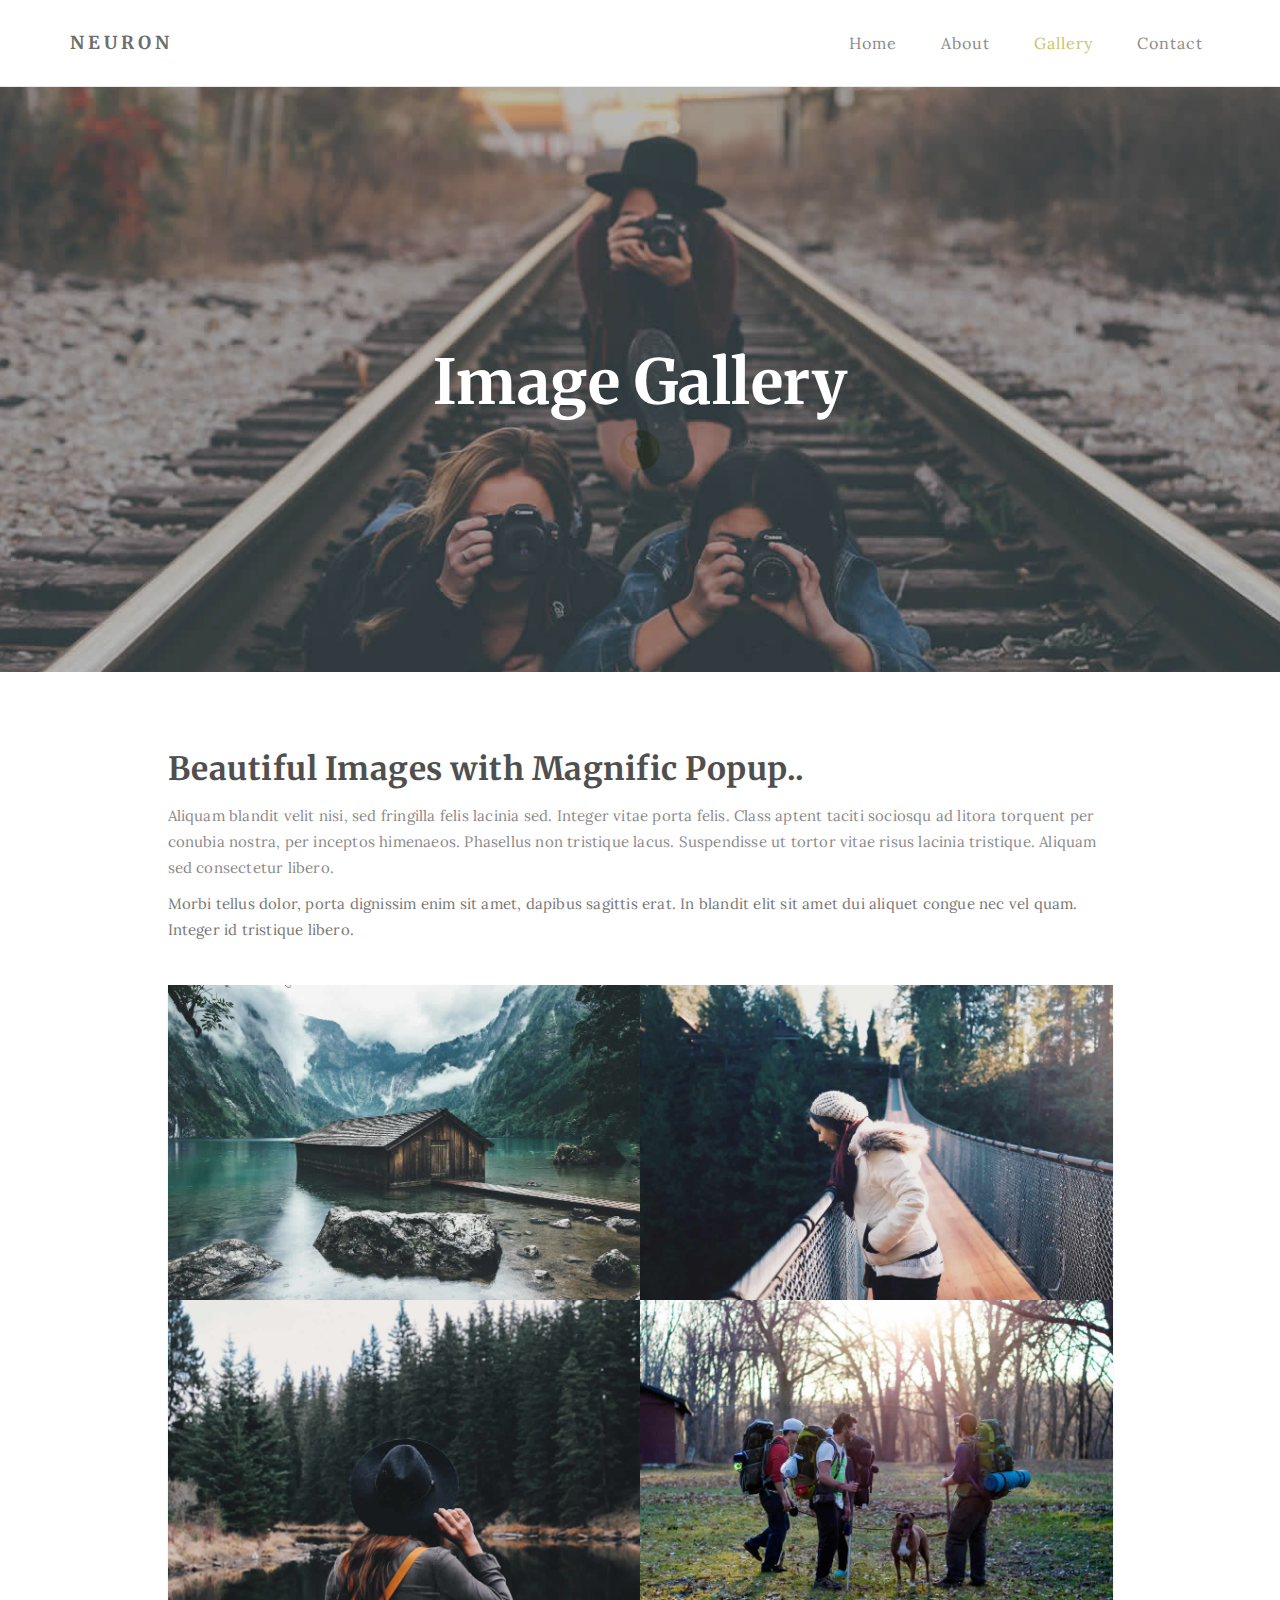
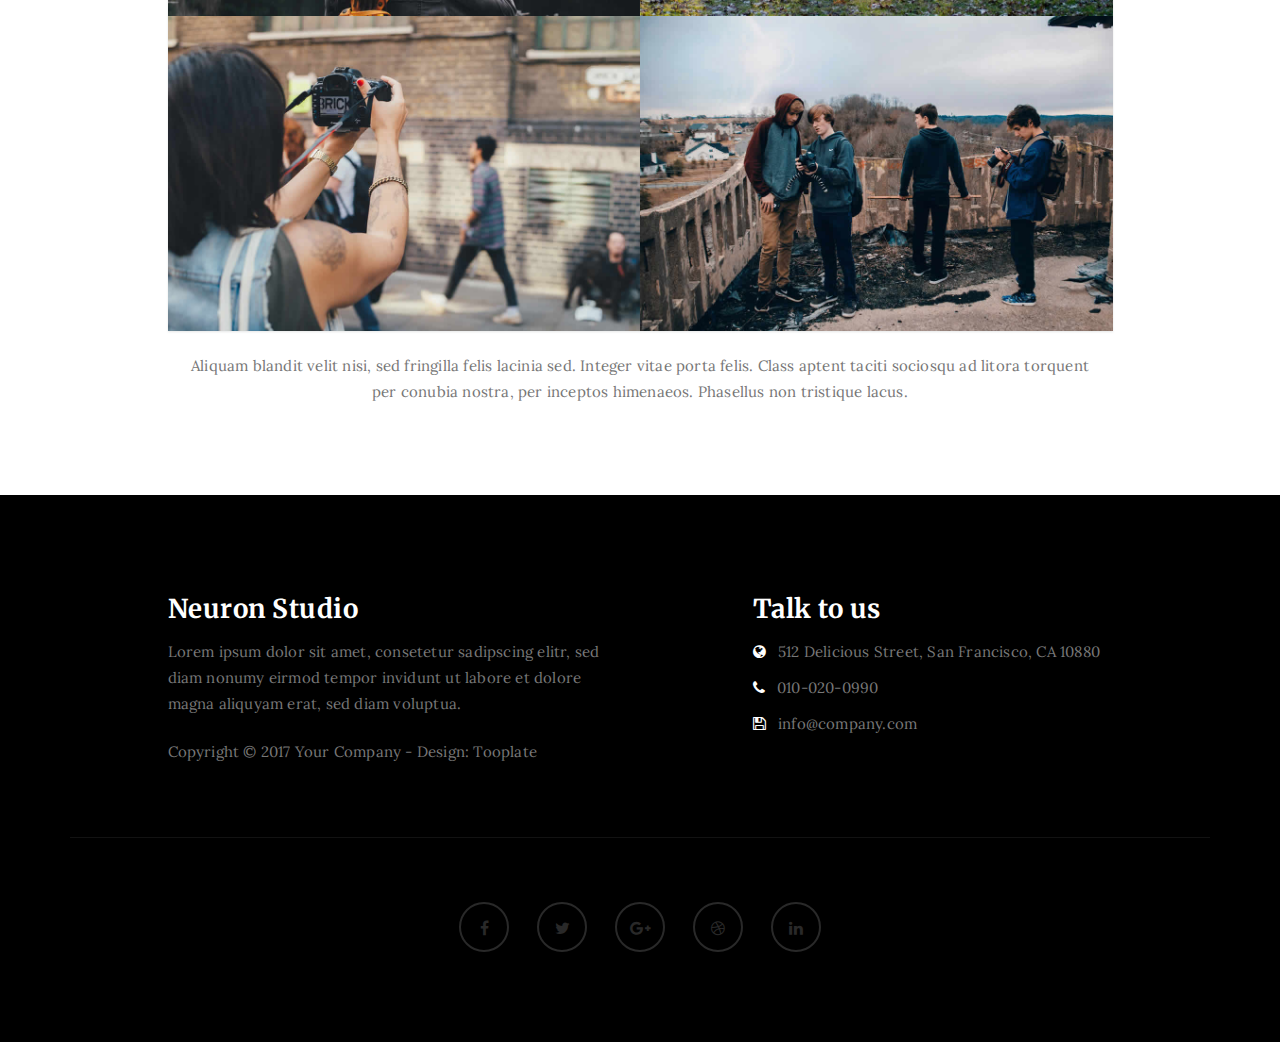
<file: gallery.html>
<!DOCTYPE html>
<html lang="en">
<head>

<meta charset="UTF-8">
<meta http-equiv="X-UA-Compatible" content="IE=Edge">
<meta name="description" content="">
<meta name="keywords" content="">
<meta name="author" content="">
<meta name="viewport" content="width=device-width, initial-scale=1, maximum-scale=1">

<title>Neuron Template - Gallery</title>
<!--

Template 2085 Neuron

http://www.tooplate.com/view/2085-neuron

-->
<link rel="stylesheet" href="css/bootstrap.min.css">
<link rel="stylesheet" href="css/font-awesome.min.css">
<link rel="stylesheet" href="css/magnific-popup.css">

<!-- Main css -->
<link rel="stylesheet" href="css/style.css">
<link href="https://fonts.googleapis.com/css?family=Lora|Merriweather:300,400" rel="stylesheet">

</head>
<body>

<!-- PRE LOADER -->

<div class="preloader">
     <div class="sk-spinner sk-spinner-wordpress">
          <span class="sk-inner-circle"></span>
     </div>
</div>

<!-- Navigation section  -->

<div class="navbar navbar-default navbar-static-top" role="navigation">
     <div class="container">

          <div class="navbar-header">
               <button class="navbar-toggle" data-toggle="collapse" data-target=".navbar-collapse">
                    <span class="icon icon-bar"></span>
                    <span class="icon icon-bar"></span>
                    <span class="icon icon-bar"></span>
               </button>
               <a href="index.html" class="navbar-brand">Neuron</a>
          </div>
          <div class="collapse navbar-collapse">
               <ul class="nav navbar-nav navbar-right">
                    <li><a href="index.html">Home</a></li>
                    <li><a href="about.html">About</a></li>
                    <li class="active"><a href="gallery.html">Gallery</a></li>
                    <li><a href="contact.html">Contact</a></li>
               </ul>
          </div>

  </div>
</div>

<!-- Home Section -->

<section id="home" class="main-gallery parallax-section">
     <div class="overlay"></div>
     <div class="container">
          <div class="row">

               <div class="col-md-12 col-sm-12">
                    <h1>Image Gallery</h1>
               </div>

          </div>
     </div>
</section>

<!-- Gallery Section -->

<section id="gallery">
     <div class="container">
          <div class="row">

               <div class="col-md-offset-1 col-md-10 col-sm-12">
                    <h2>Beautiful Images with Magnific Popup..</h2>
                    <p>Aliquam blandit velit nisi, sed fringilla felis lacinia sed. Integer vitae porta felis. Class aptent taciti sociosqu ad litora torquent per conubia nostra, per inceptos himenaeos. Phasellus non tristique lacus. Suspendisse ut tortor vitae risus lacinia tristique. Aliquam sed consectetur libero.</p>
                    <p>Morbi tellus dolor, porta dignissim enim sit amet, dapibus sagittis erat. In blandit elit sit amet dui aliquet congue nec vel quam. Integer id tristique libero.</p>
                    <span></span>
                    <div class="col-md-6 col-sm-6">
                         <div class="gallery-thumb">
                              <a href="images/gallery-image1.jpg" class="image-popup">
                                   <img src="images/gallery-image1.jpg" class="img-responsive" alt="Gallery Image">
                              </a>
                         </div>
                    </div>

                    <div class="col-md-6 col-sm-6">
                         <div class="gallery-thumb">
                              <a href="images/gallery-image2.jpg" class="image-popup">
                                   <img src="images/gallery-image2.jpg" class="img-responsive" alt="Gallery Image">
                              </a>
                         </div>
                    </div>

                    <div class="col-md-6 col-sm-6">
                         <div class="gallery-thumb">
                              <a href="images/gallery-image3.jpg" class="image-popup">
                                   <img src="images/gallery-image3.jpg" class="img-responsive" alt="Gallery Image">
                              </a>
                         </div>
                    </div>

                    <div class="col-md-6 col-sm-6">
                         <div class="gallery-thumb">
                              <a href="images/gallery-image4.jpg" class="image-popup">
                                   <img src="images/gallery-image4.jpg" class="img-responsive" alt="Gallery Image">
                              </a>
                         </div>
                    </div>

                    <div class="col-md-6 col-sm-6">
                         <div class="gallery-thumb">
                              <a href="images/gallery-image5.jpg" class="image-popup">
                                   <img src="images/gallery-image5.jpg" class="img-responsive" alt="Gallery Image">
                              </a>
                         </div>
                    </div>

                    <div class="col-md-6 col-sm-6">
                         <div class="gallery-thumb">
                              <a href="images/gallery-image6.jpg" class="image-popup">
                                   <img src="images/gallery-image6.jpg" class="img-responsive" alt="Gallery Image">
                              </a>
                         </div>
                    </div>

                    <div class="col-md-12 col-sm-12">
                         <p>Aliquam blandit velit nisi, sed fringilla felis lacinia sed. Integer vitae porta felis. Class aptent taciti sociosqu ad litora torquent per conubia nostra, per inceptos himenaeos. Phasellus non tristique lacus.</p>
                    </div>
               </div>

          </div>
     </div>
</section>

<!-- Footer Section -->

<footer>
     <div class="container">
          <div class="row">

               <div class="col-md-5 col-md-offset-1 col-sm-6">
                    <h3>Neuron Studio</h3>
                    <p>Lorem ipsum dolor sit amet, consetetur sadipscing elitr, sed diam nonumy eirmod tempor invidunt ut labore et dolore magna aliquyam erat, sed diam voluptua.</p>
                    <div class="footer-copyright">
                         <p>Copyright &copy; 2017 Your Company - Design: Tooplate</p>
                    </div>
               </div>

               <div class="col-md-4 col-md-offset-1 col-sm-6">
                    <h3>Talk to us</h3>
                    <p><i class="fa fa-globe"></i> 512 Delicious Street, San Francisco, CA 10880</p>
                    <p><i class="fa fa-phone"></i> 010-020-0990</p>
                    <p><i class="fa fa-save"></i> info@company.com</p>
               </div>

               <div class="clearfix col-md-12 col-sm-12">
                    <hr>
               </div>

               <div class="col-md-12 col-sm-12">
                    <ul class="social-icon">
                         <li><a href="#" class="fa fa-facebook"></a></li>
                         <li><a href="#" class="fa fa-twitter"></a></li>
                         <li><a href="#" class="fa fa-google-plus"></a></li>
                         <li><a href="#" class="fa fa-dribbble"></a></li>
                         <li><a href="#" class="fa fa-linkedin"></a></li>
                    </ul>
               </div>
               
          </div>
     </div>
</footer>

<!-- Back top -->
<a href="#back-top" class="go-top"><i class="fa fa-angle-up"></i></a>

<!-- SCRIPTS -->

<script src="js/jquery.js"></script>
<script src="js/bootstrap.min.js"></script>
<script src="js/jquery.magnific-popup.min.js"></script>
<script src="js/magnific-popup-options.js"></script>
<script src="js/jquery.parallax.js"></script>
<script src="js/custom.js"></script>

</body>
</html>
</file>
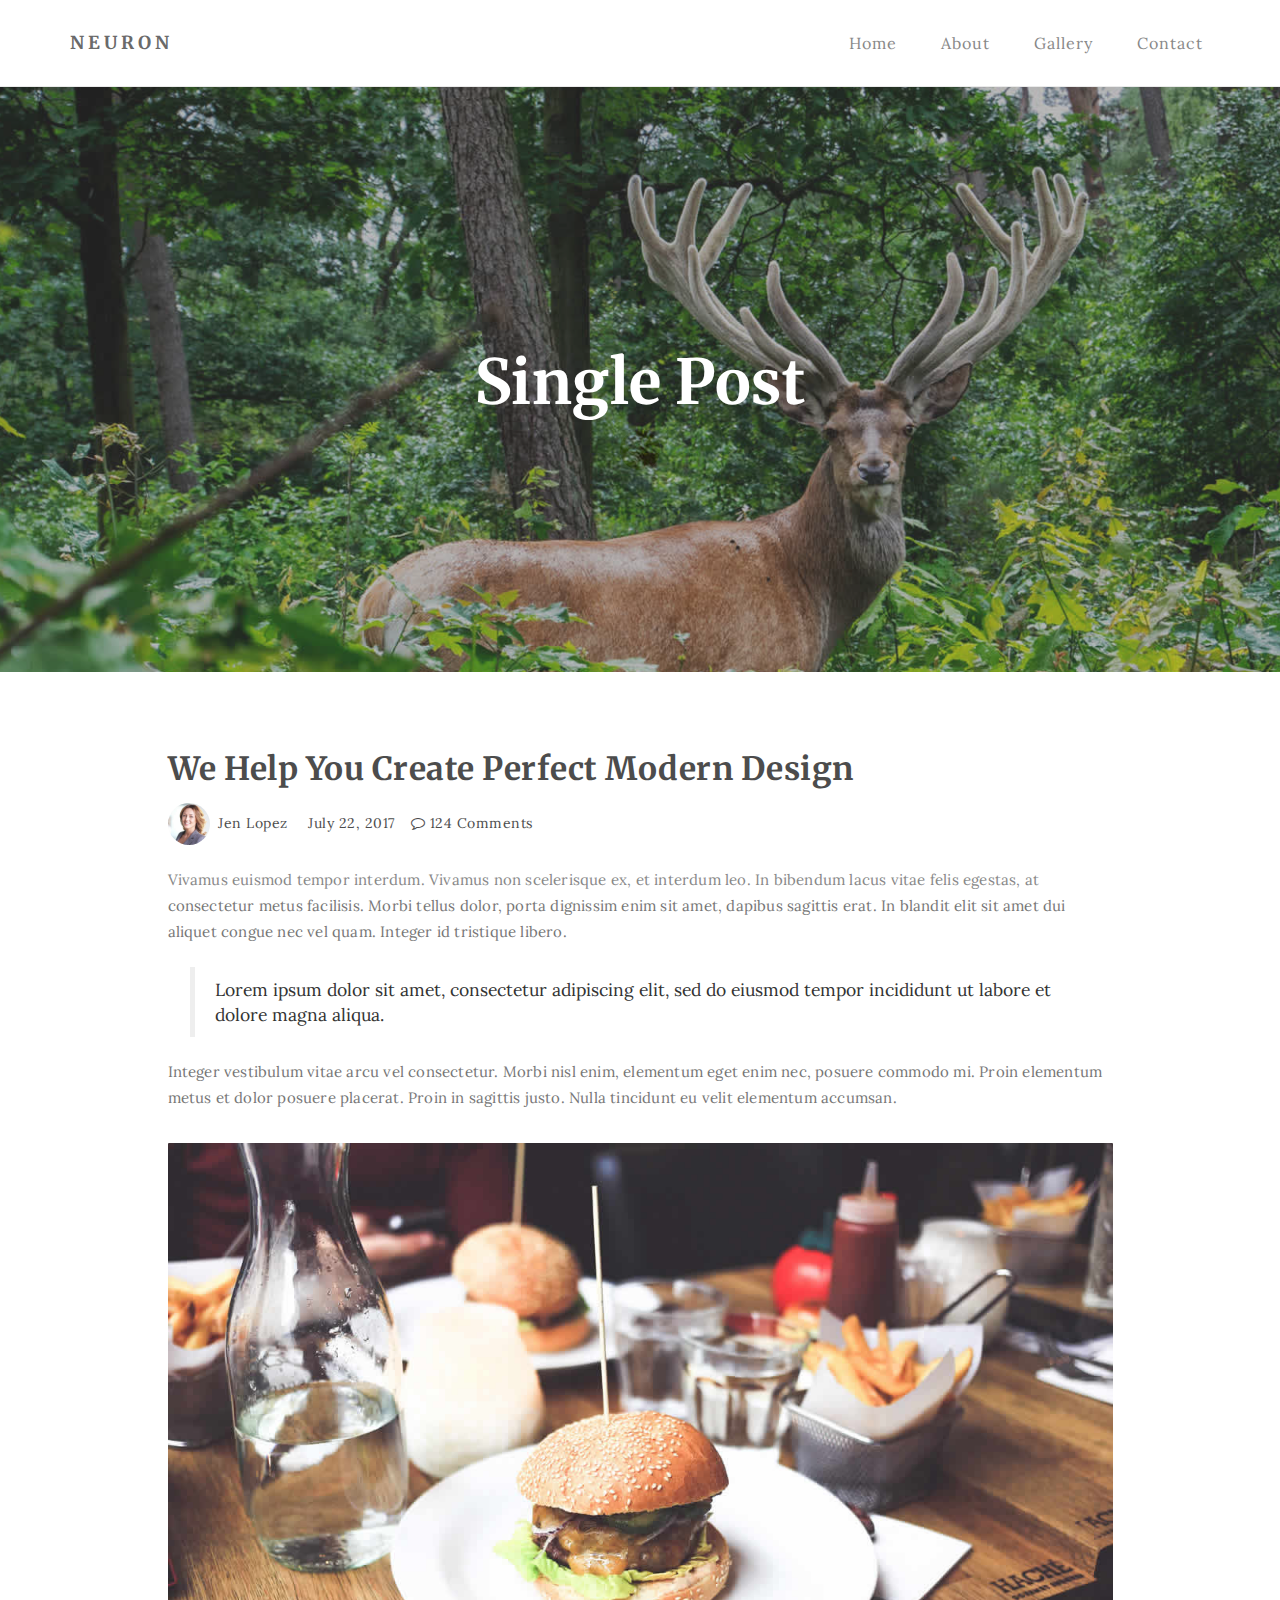
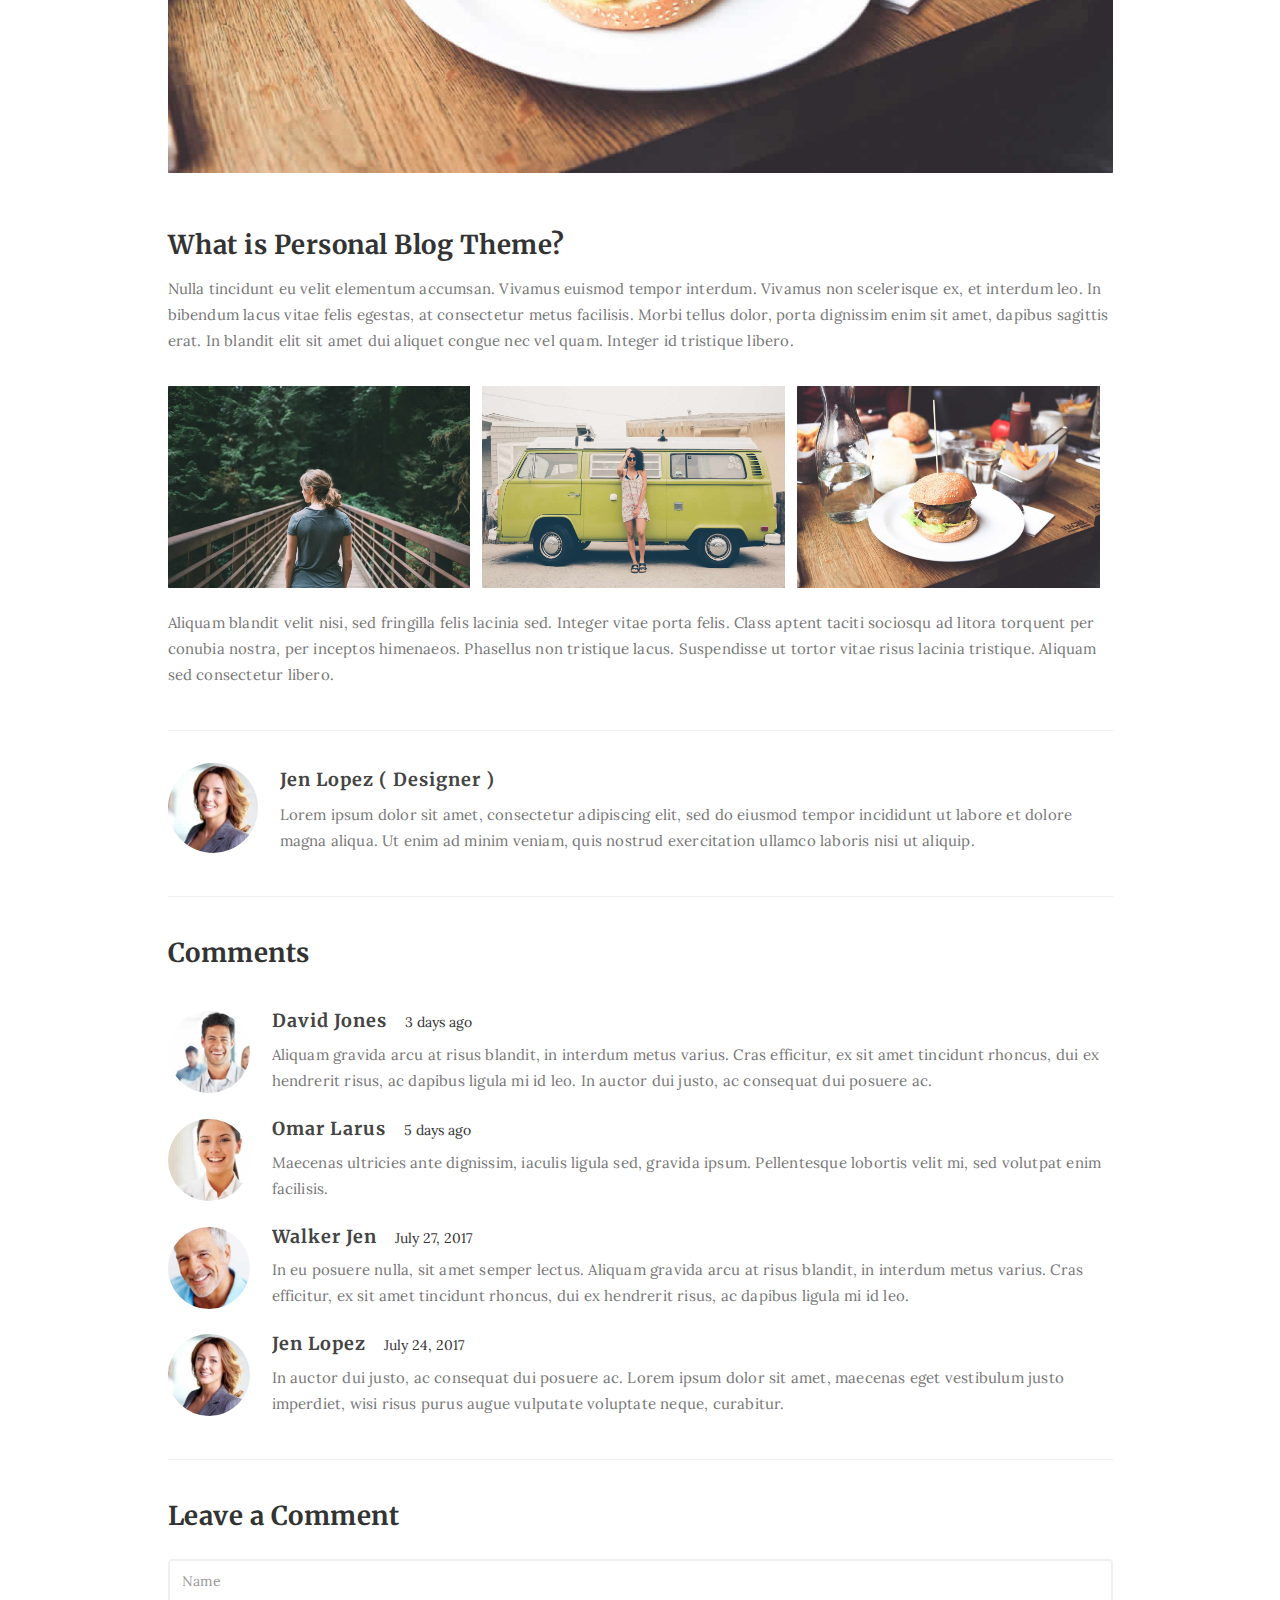
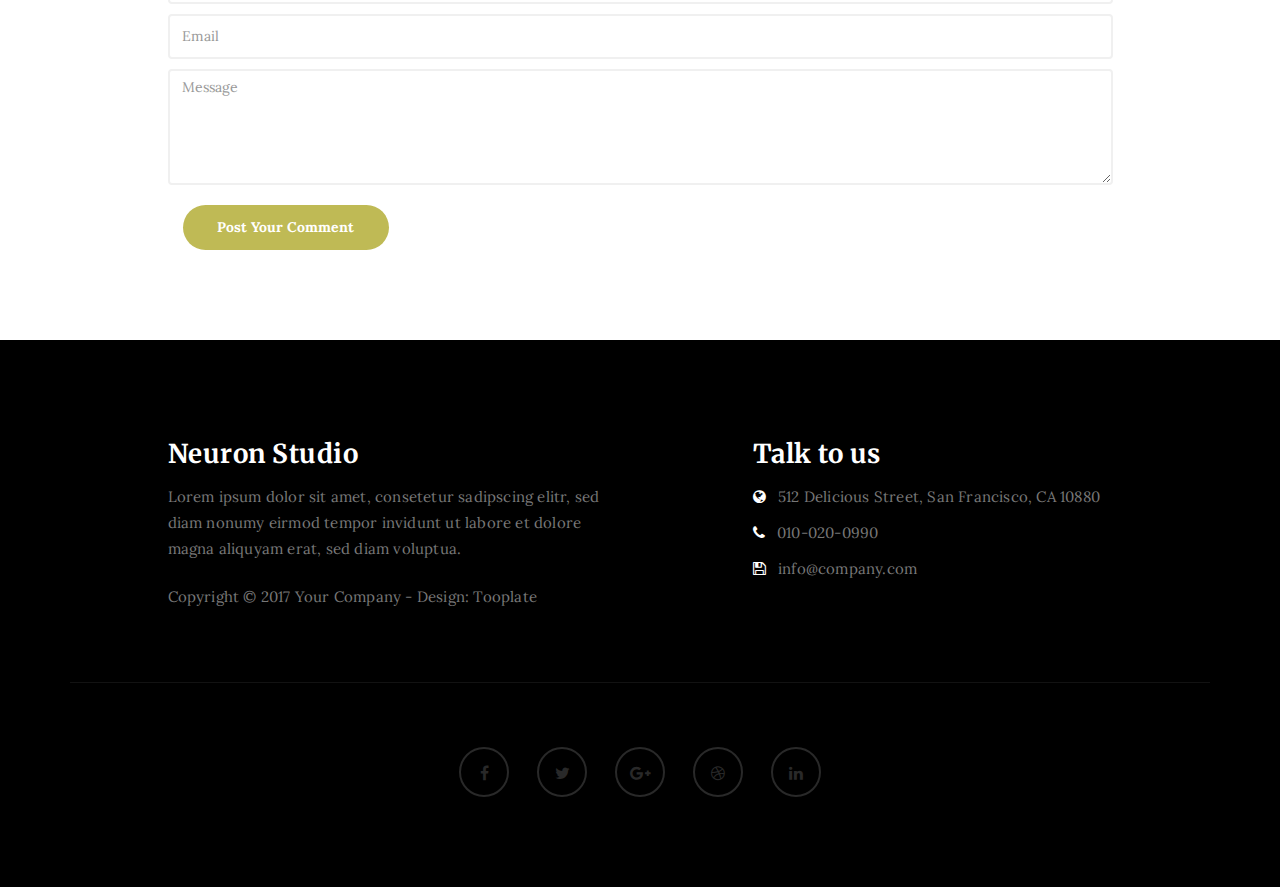
<file: single-post.html>
<!DOCTYPE html>
<html lang="en">
<head>

<meta charset="UTF-8">
<meta http-equiv="X-UA-Compatible" content="IE=Edge">
<meta name="description" content="">
<meta name="keywords" content="">
<meta name="author" content="">
<meta name="viewport" content="width=device-width, initial-scale=1, maximum-scale=1">

<title>Neuron Template - Single Post</title>
<!--

Template 2085 Neuron

http://www.tooplate.com/view/2085-neuron

-->
<link rel="stylesheet" href="css/bootstrap.min.css">
<link rel="stylesheet" href="css/font-awesome.min.css">

<!-- Main css -->
<link rel="stylesheet" href="css/style.css">
<link href="https://fonts.googleapis.com/css?family=Lora|Merriweather:300,400" rel="stylesheet">

</head>
<body>

<!-- PRE LOADER -->

<div class="preloader">
     <div class="sk-spinner sk-spinner-wordpress">
          <span class="sk-inner-circle"></span>
     </div>
</div>

<!-- Navigation section  -->

<div class="navbar navbar-default navbar-static-top" role="navigation">
     <div class="container">

          <div class="navbar-header">
               <button class="navbar-toggle" data-toggle="collapse" data-target=".navbar-collapse">
                    <span class="icon icon-bar"></span>
                    <span class="icon icon-bar"></span>
                    <span class="icon icon-bar"></span>
               </button>
               <a href="index.html" class="navbar-brand">Neuron</a>
          </div>
          <div class="collapse navbar-collapse">
               <ul class="nav navbar-nav navbar-right">
                    <li><a href="index.html">Home</a></li>
                    <li><a href="about.html">About</a></li>
                    <li><a href="gallery.html">Gallery</a></li>
                    <li><a href="contact.html">Contact</a></li>
               </ul>
          </div>

  </div>
</div>

<!-- Home Section -->

<section id="home" class="main-single-post parallax-section">
     <div class="overlay"></div>
     <div class="container">
          <div class="row">

               <div class="col-md-12 col-sm-12">
                    <h1>Single Post</h1>
               </div>

          </div>
     </div>
</section>

<!-- Blog Single Post Section -->

<section id="blog-single-post">
     <div class="container">
          <div class="row">

               <div class="col-md-offset-1 col-md-10 col-sm-12">
                    <div class="blog-single-post-thumb">
                         

                         <div class="blog-post-title">
                              <h2>We Help You Create Perfect Modern Design</a></h2>
                         </div>

                         <div class="blog-post-format">
                              <span><a href="#"><img src="images/author-image1.jpg" class="img-responsive img-circle"> Jen Lopez</a></span>
                              <span><i class="fa fa-date"></i> July 22, 2017</span>
                              <span><a href="#"><i class="fa fa-comment-o"></i> 124 Comments</a></span>
                         </div>

                         <div class="blog-post-des">
                              <p>Vivamus euismod tempor interdum. Vivamus non scelerisque ex, et interdum leo. In bibendum lacus vitae felis egestas, at consectetur metus facilisis. Morbi tellus dolor, porta dignissim enim sit amet, dapibus sagittis erat. In blandit elit sit amet dui aliquet congue nec vel quam. Integer id tristique libero.</p>
                              <blockquote>Lorem ipsum dolor sit amet, consectetur adipiscing elit, sed do eiusmod tempor incididunt ut labore et dolore magna aliqua. </blockquote>
                              <p>Integer vestibulum vitae arcu vel consectetur. Morbi nisl enim, elementum eget enim nec, posuere commodo mi. Proin elementum metus et dolor posuere placerat. Proin in sagittis justo. Nulla tincidunt eu velit elementum accumsan.</p>
                              
                              <div class="blog-post-image">
                              <img src="images/blog-image3.jpg" class="img-responsive" alt="Blog Image 3">
                         </div>
                         
                              <h3>What is Personal Blog Theme?</h3>
                              <p>Nulla tincidunt eu velit elementum accumsan. Vivamus euismod tempor interdum. Vivamus non scelerisque ex, et interdum leo. In bibendum lacus vitae felis egestas, at consectetur metus facilisis. Morbi tellus dolor, porta dignissim enim sit amet, dapibus sagittis erat. In blandit elit sit amet dui aliquet congue nec vel quam. Integer id tristique libero.</p>
                         </div>
                         
                         

                         <div class="blog-single-post-image">
                              <div class="col-md-4 col-sm-4">
                                   <img src="images/blog-image1.jpg" class="img-responsive" alt="Blog Image 1">
                              </div>
                              <div class="col-md-4 col-sm-4">
                                   <img src="images/blog-image2.jpg" class="img-responsive" alt="Blog Image 2">
                              </div>
                              <div class="col-md-4 col-sm-4">
                                   <img src="images/blog-image3.jpg" class="img-responsive" alt="Blog Image 3">
                              </div>
                         </div>
                         <p>Aliquam blandit velit nisi, sed fringilla felis lacinia sed. Integer vitae porta felis. Class aptent taciti sociosqu ad litora torquent per conubia nostra, per inceptos himenaeos. Phasellus non tristique lacus. Suspendisse ut tortor vitae risus lacinia tristique. Aliquam sed consectetur libero.</p>

                         <div class="blog-author">
                              <div class="media">
                                   <div class="media-object pull-left">
                                        <img src="images/author-image1.jpg" class="img-circle img-responsive" alt="blog">
                                   </div>
                                   <div class="media-body">
                                        <h3 class="media-heading"><a href="#">Jen Lopez ( Designer )</a></h3>
                                        <p>Lorem ipsum dolor sit amet, consectetur adipiscing elit, sed do eiusmod tempor incididunt ut labore et dolore magna aliqua. Ut enim ad minim veniam, quis nostrud exercitation ullamco laboris nisi ut aliquip.</p>
                                   </div>
                              </div>
                         </div>

                         <div class="blog-comment">
                              <h3>Comments</h3>
                                   <div class="media">
                                        <div class="media-object pull-left">
                                             <img src="images/comment-image1.jpg" class="img-responsive img-circle" alt="Blog Image 11">
                                        </div>
                                        <div class="media-body">
                                             <h3 class="media-heading">David Jones</h3>
                                             <span>3 days ago</span>
                                             <p>Aliquam gravida arcu at risus blandit, in interdum metus varius. Cras efficitur, ex sit amet tincidunt rhoncus, dui ex hendrerit risus, ac dapibus ligula mi id leo. In auctor dui justo, ac consequat dui posuere ac.</p>
                                        </div>
                                   </div>
                                   <div class="media">
                                        <div class="media-object pull-left">
                                             <img src="images/comment-image2.jpg" class="img-responsive img-circle" alt="Blog Image 22">
                                        </div>
                                        <div class="media-body">
                                             <h3 class="media-heading">Omar Larus</h3>
                                             <span>5 days ago</span>
                                             <p>Maecenas ultricies ante dignissim, iaculis ligula sed, gravida ipsum. Pellentesque lobortis velit mi, sed volutpat enim facilisis.</p>
                                        </div>
                                   </div>
                                   <div class="media">
                                        <div class="media-object pull-left">
                                             <img src="images/author-image2.jpg" class="img-responsive img-circle" alt="Blog Image 33">
                                        </div>
                                        <div class="media-body">
                                             <h3 class="media-heading">Walker Jen</h3>
                                             <span>July 27, 2017</span>
                                             <p>In eu posuere nulla, sit amet semper lectus. Aliquam gravida arcu at risus blandit, in interdum metus varius. Cras efficitur, ex sit amet tincidunt rhoncus, dui ex hendrerit risus, ac dapibus ligula mi id leo.</p>
                                        </div>
                                   </div>
                                   <div class="media">
                                        <div class="media-object pull-left">
                                             <img src="images/author-image1.jpg" class="img-responsive img-circle" alt="Blog Image 44">
                                        </div>
                                        <div class="media-body">
                                             <h3 class="media-heading">Jen Lopez</h3>
                                             <span>July 24, 2017</span>
                                             <p>In auctor dui justo, ac consequat dui posuere ac. Lorem ipsum dolor sit amet, maecenas eget vestibulum justo imperdiet, wisi risus purus augue vulputate voluptate neque, curabitur.</p>
                                        </div>
                                   </div>
                         </div>

                         <div class="blog-comment-form">
                              <h3>Leave a Comment</h3>
                                   <form action="#" method="post">
                           	 	 	 	<input type="text" class="form-control" placeholder="Name" name="name" required>
                                        <input type="email" class="form-control" placeholder="Email" name="email" required>
                                        <textarea name="message" rows="5" class="form-control" id="message" placeholder="Message" message="message" required="required"></textarea>
                                        <div class="col-md-3 col-sm-4">
                                             <input name="submit" type="submit" class="form-control" id="submit" value="Post Your Comment">
                                        </div>
                                   </form>
                         </div>
                    </div>
          </div>
     </div>
</section>

<!-- Footer Section -->

<footer>
     <div class="container">
          <div class="row">

               <div class="col-md-5 col-md-offset-1 col-sm-6">
                    <h3>Neuron Studio</h3>
                    <p>Lorem ipsum dolor sit amet, consetetur sadipscing elitr, sed diam nonumy eirmod tempor invidunt ut labore et dolore magna aliquyam erat, sed diam voluptua.</p>
                    <div class="footer-copyright">
                         <p>Copyright &copy; 2017 Your Company - Design: Tooplate</p>
                    </div>
               </div>

               <div class="col-md-4 col-md-offset-1 col-sm-6">
                    <h3>Talk to us</h3>
                    <p><i class="fa fa-globe"></i> 512 Delicious Street, San Francisco, CA 10880</p>
                    <p><i class="fa fa-phone"></i> 010-020-0990</p>
                    <p><i class="fa fa-save"></i> info@company.com</p>
               </div>

               <div class="clearfix col-md-12 col-sm-12">
                    <hr>
               </div>

               <div class="col-md-12 col-sm-12">
                    <ul class="social-icon">
                         <li><a href="#" class="fa fa-facebook"></a></li>
                         <li><a href="#" class="fa fa-twitter"></a></li>
                         <li><a href="#" class="fa fa-google-plus"></a></li>
                         <li><a href="#" class="fa fa-dribbble"></a></li>
                         <li><a href="#" class="fa fa-linkedin"></a></li>
                    </ul>
               </div>
               
          </div>
     </div>
</footer>

<!-- Back top -->
<a href="#back-top" class="go-top"><i class="fa fa-angle-up"></i></a>

<!-- SCRIPTS -->

<script src="js/jquery.js"></script>
<script src="js/bootstrap.min.js"></script>
<script src="js/jquery.parallax.js"></script>
<script src="js/custom.js"></script>

</body>
</html>
</file>
<file: rutuja_backup/css/style.css>
/*

Template 2085 Neuron

http://www.tooplate.com/view/2085-neuron

*/
html{
  scroll-behavior: smooth;
}
body {
		background: #ffffff;
    font-family: 'Lora', serif;
    font-style: normal;
		font-weight: 300;
    overflow-x: hidden;
}


/*---------------------------------------
    Typorgraphy              
-----------------------------------------*/

h1,h2,h3,h4,h5,h6 {
  font-family: 'Merriweather', serif;
  font-style: normal;
  font-weight: bold;
  letter-spacing: 0.5px;
}

h1 {
    font-size: 62px;
    padding-bottom: 14px;
    margin-bottom: 0px;
}

h2 {
  font-size: 32px;
}

h2,h3 {
  padding-bottom: 6px;
}

h3 {
  font-size: 26px;
}

h4 {
  color: #666;
  font-size: 12px;
  font-weight: normal;
  letter-spacing: 2px;
}

p {
    color: #777;
    font-size: 15px;
    font-weight: 300;
    line-height: 26px;
    letter-spacing: 0.2px;
}

.btn-success:focus {
  background-color: #000;
  border-color: transparent;
}


/*---------------------------------------
    General               
-----------------------------------------*/

html{
  -webkit-font-smoothing: antialiased;
}

a {
  color: #4d638c;
  -webkit-transition: 0.5s;
  -o-transition: 0.5s;
  transition: 0.5s;
  text-decoration: none !important;
}
a:hover, a:active, a:focus {
  color: #4d638c;
  outline: none;
}

* {
  -webkit-box-sizing: border-box;
  -moz-box-sizing: border-box;
  box-sizing: border-box;
}

*:before,
*:after {
  -webkit-box-sizing: border-box;
  -moz-box-sizing: border-box;
  box-sizing: border-box;
}

#about, 
#gallery,
#contact,
#blog, 
#blog-single-post {
  padding-top: 60px;
  padding-bottom: 80px;
}

.main-about,
.main-single-post,
.main-gallery,
.main-contact {
  height: 65vh;
}

.overlay {
  background: rgba(0,0,0,0.3 );
  width: 100%;
  height: 100vh;
  position: absolute;
  top: 0;
  left: 0;
  right: 0;
  bottom: 0;
}

.parallax-section {
  background-attachment: fixed !important;
  background-size: cover !important;
  overflow: hidden;
}


/*---------------------------------------
    Preloader section              
-----------------------------------------*/

.preloader {
  position: fixed;
  top: 0;
  left: 0;
  width: 100%;
  height: 100%;
  z-index: 99999;
  display: flex;
  flex-flow: row nowrap;
  justify-content: center;
  align-items: center;
  background: none repeat scroll 0 0 #ffffff;
}

.sk-spinner-wordpress.sk-spinner {
  background-color: #bfba55;
  width: 40px;
  height: 40px;
  border-radius: 40px;
  position: relative;
  -webkit-animation: sk-innerCircle 1s linear infinite;
  animation: sk-innerCircle 1s linear infinite; 
}

.sk-spinner-wordpress .sk-inner-circle {
  display: block;
  background-color: #ffffff;
  width: 16px;
  height: 16px;
  position: absolute;
  border-radius: 8px;
  top: 5px;
  left: 5px; 
}

@-webkit-keyframes sk-innerCircle {
  0% {
    -webkit-transform: rotate(0);
            transform: rotate(0); }

  100% {
    -webkit-transform: rotate(360deg);
            transform: rotate(360deg); } }

@keyframes sk-innerCircle {
  0% {
    -webkit-transform: rotate(0);
            transform: rotate(0); }

  100% {
    -webkit-transform: rotate(360deg);
            transform: rotate(360deg); } }



/*---------------------------------------
    Main Navigation             
-----------------------------------------*/

.navbar-default {
    background: #ffffff;
    margin: 0 !important;
    padding: 18px 0;
}

.navbar-default .navbar-brand {
  color: #555;
  font-family: 'Merriweather', serif;
  font-weight: bold;
  text-transform: uppercase;
  letter-spacing: 4px;
  margin: 0;
}

.navbar-default .navbar-nav li a {
    color: #777;
    font-size: 16px;
    letter-spacing: 1px;
    -webkit-transition: all 0.4s ease-in-out;
    transition: all 0.4s ease-in-out;
    padding-right: 22px;
    padding-left: 22px;
}

.navbar-default .navbar-nav > li a:hover {
    color: #bfba55 !important;
}

.navbar-default .navbar-nav > li > a:hover,
.navbar-default .navbar-nav > li > a:focus {
    color: #606066;
    background-color: transparent;
}

.navbar-default .navbar-nav li a:hover,
 .navbar-default .navbar-nav .active > a {
    color: #bfba55;
  }

.navbar-default .navbar-nav > .active > a,
.navbar-default .navbar-nav > .active > a:hover,
.navbar-default .navbar-nav > .active > a:focus {
    color: #bfba55;
    background-color: transparent;
}

.navbar-default .navbar-toggle {
     border: none;
     padding-top: 10px;
  }

.navbar-default .navbar-toggle .icon-bar {
    background: #bfba55;
    border-color: transparent;
  }

.navbar-default .navbar-toggle:hover,
.navbar-default .navbar-toggle:focus { 
  background-color: transparent;
}



/*---------------------------------------
    Home section              
-----------------------------------------*/

#home {
    background-size: cover;
    background-position: center center;
    color: #ffffff;
    display: -webkit-box;
    display: -webkit-flex;
     display: -ms-flexbox;
    display: flex;
    -webkit-box-align: center;
    -webkit-align-items: center;
    -ms-flex-align: center;
     align-items: center;
    position: relative;
    text-align: center;
}

.main-home {
  background: url('../images/asset_one.jpg') no-repeat;
  height: 100vh;
}

.main-about {
  background: url('../images/about-bg.jpg') no-repeat;
}

.main-single-post {
  background: url('../images/single-post-bg.jpg') no-repeat;
}

.main-gallery {
  background: url('../images/gallery-bg.jpg') no-repeat;
}

.main-contact {
  background: url('../images/contact-bg.jpg') no-repeat;
}

#particles-js {
  position: absolute;
  width: 100%;
  height: 100vh;
  top: 0;
  left: 0;
}

#home h4 {
  color: #bfba55;
}

#home .btn {
  background: #ffffff;
  border: 2px solid #ffffff;
  border-radius: 100px;
  color: #444;
  font-family: 'Merriweather', serif;
  font-size: 10px;
  font-weight: bold;
  letter-spacing: 2px;
  text-transform: uppercase;
  padding: 13px 22px;
  margin-top: 42px;
  transition: all 0.4s ease-in-out;
}

#home .btn:hover {
  background: transparent;
  border-color: #ffffff;
  color: #ffffff;
}



/*---------------------------------------
   About section              
-----------------------------------------*/

#about .col-md-6 {
  padding-top: 22px;
  padding-bottom: 32px;
}

#about .col-md-6 img {
  padding: 22px 0px 22px 22px;
}

#about .col-md-4 {
  padding-bottom: 32px;
}

#about .col-md-4 img {
  padding-top: 12px;
}



/*---------------------------------------
   Gallery section              
-----------------------------------------*/

#gallery span {
  display: block;
  padding-bottom: 32px;
}

#gallery .col-md-6 {
  padding-left: 0px;
  padding-right: 0px;
}

#gallery .gallery-thumb {
  background-color: #ffffff;
  box-shadow: 0px 1px 2px 0px rgba(90, 91, 95, 0.15);
  cursor: pointer;
  display: block;
  position: relative;
  top: 0px;
  transition: all 0.4s ease-in-out;
}

#gallery .gallery-thumb:hover {
  box-shadow: 0px 16px 22px 0px rgba(90, 91, 95, 0.3);
  top: -5px;
}

#gallery .gallery-thumb img {
  width: 100%;
}

#gallery .col-md-12 p {
  padding-top: 22px;
  text-align: center;
}



/*---------------------------------------
   Contact section              
-----------------------------------------*/

#contact .col-md-4 {
  padding-left: 0px;
}

#contact .col-md-12 {
  padding-left: 0;
}

#contact form {
  padding-top: 32px;
}

#contact .form-control {
  border: 2px solid #f0f0f0;
  box-shadow: none;
  margin-top: 10px;
  margin-bottom: 10px;
  transition: all 0.4s ease-in-out;
}

#contact .form-control:hover {
  border-color: #555;
}

#contact input {
  height: 50px;
}

#contact input[type="submit"] {
  background: #bfba55;
  border-radius: 100px;
  border: none;
  color: #ffffff;
  font-weight: bold;
  transition: all 0.4s ease-in-out;
}

#contact input[type="submit"]:hover {
  background: #333;
}



/*---------------------------------------
   Blog section              
-----------------------------------------*/

.blog-post-thumb {
  border-bottom: 1px solid #f0f0f0;
  padding-top: 32px;
  padding-bottom: 62px;
  margin-bottom: 32px;
}

.blog-post-thumb:last-child {
  border-bottom: 0px;
  padding-bottom: 32px;
  margin-bottom: 0px;
}

.blog-post-image,
.blog-post-video {
  padding-top: 22px;
  padding-bottom: 22px;
  width: 100%;
}

#about img,
.blog-post-image img {
  border-radius: 1px;
}

.blog-post-title a {
  color: #222;
}

.blog-post-title a:hover {
  color: #bfba55;
}

.blog-post-format {
  padding-bottom: 22px;
}

.blog-post-format span {
  letter-spacing: 0.5px;
  padding-right: 12px;
}

.blog-post-format span a {
  color: #333;
}

.blog-post-format span img {
  display: inline-block;
  width: 42px;
  margin-right: 4px;
}

.blog-post-des blockquote {
  margin: 22px;
}

.blog-post-des .btn {
  border-radius: 100px;
  color: #777;
  font-weight: bold;
  letter-spacing: 1px;
  padding: 14px 28px;
  margin-top: 26px;
  transition: all 0.4s ease-in-out;
}

.blog-post-des .btn:hover {
  background: #bfba55;
  border-color: transparent;
  color: #ffffff;
}

.blog-author {
  border-top: 1px solid #f0f0f0;
  border-bottom: 1px solid #f0f0f0;
  padding-top: 32px;
  padding-bottom: 32px;
  margin-top: 42px;
  margin-bottom: 42px;
}

.blog-author .media img {
  display: inline-block;
  width: 90px;
  margin-right: 12px;
}

.blog-author .media a,
.blog-comment .media h3 {
  color: #444;
  font-size: 18px;
  letter-spacing: 1px;
}

.blog-comment {
  border-bottom: 1px solid #f0f0f0;
  padding-bottom: 32px;
  margin-bottom: 42px;
}

.blog-comment .media:nth-child(2) {
  padding-top: 22px;
}

.blog-comment .media img {
  width: 82px;
  margin-right: 12px;
}

.blog-comment .media h3 {
  display: inline-block;
  padding-right: 14px;
}


.blog-comment-form h3 {
  padding-bottom: 18px;
}

#about .col-md-6, #about .col-md-4,
.blog-comment-form .col-md-4 {
  padding-left: 0px;
}

.blog-comment-form .form-control {
  box-shadow: none;
  border: 2px solid #f0f0f0;
  margin-top: 10px;
  margin-bottom: 10px;
  transition: all 0.4s ease-in-out;
}

.blog-comment-form .form-control:hover {
  border-color: #555;
}

.blog-comment-form input {
  height: 45px;
}

.blog-comment-form input[type="submit"] {
  background: #bfba55;
  border-radius: 100px;
  border: none;
  color: #ffffff;
  font-weight: bold;
  transition: all 0.4s ease-in-out;
}

.blog-comment-form input[type="submit"]:hover {
  background: #333;
  border-color: transparent;
  color: #ffffff;
}



/*---------------------------------------
   Blog Single Post section              
-----------------------------------------*/

#blog-single-post .blog-single-post-image {
  padding-top: 22px;
}

#blog-single-post .blog-single-post-image .col-md-4 {
  padding-left: 0px;
  padding-right: 0px;
  padding-bottom: 22px;
}

#blog-single-post .blog-single-post-image img {
  border-radius: 1px;
  padding-right: 12px;
}

#blog-single-post .blog-post-des h3 {
  padding-top: 16px;
}



/*---------------------------------------
   Footer section              
-----------------------------------------*/

footer {
    background: #000;
    color: #ffffff;
    padding: 80px 0px;
    position: relative;
}

footer .col-md-4 .fa {
  color: #ffffff;
  padding-right: 8px;
}

footer hr {
  border-color: #121212;
  margin-top: 62px;
  margin-bottom: 42px;
}

footer .footer-copyright {
  padding-top: 12px;
}



/* Back top */
.go-top {
  background-color: #ffffff;
  box-shadow: 1px 1.732px 12px 0px rgba( 0, 0, 0, .14 ), 1px 1.732px 3px 0px rgba( 0, 0, 0, .12 );
  transition : all 1s ease;
  bottom: 2em;
  right: 2em;
  color: #333;
  font-size: 24px;
  display: none;
  position: fixed;
  text-decoration: none;
  width: 40px;
  height: 40px;
  line-height: 38px;
  text-align: center;
  border-radius: 100%;
}

.go-top:hover {
    background: #bfba55;
    color: #ffffff;
}



/*---------------------------------------
   Social icon             
-----------------------------------------*/

.social-icon {
    position: relative;
    padding: 0;
    margin: 0;
    text-align: center;
}

.social-icon li {
    display: inline-block;
    list-style: none;
}

.social-icon li a {
    border: 2px solid #292929;
    color: #292929;
    border-radius: 100px;
    cursor: pointer;
    font-size: 16px;
    text-decoration: none;
    transition: all 0.4s ease-in-out;
    width: 50px;
    height: 50px;
    line-height: 50px;
    text-align: center;
    vertical-align: middle;
    position: relative;
    margin: 22px 12px 10px 12px;
}

.social-icon li a:hover {
    border-color: #bfba55;
    color: #bfba55;
    transform: scale(1.1);
}



/*---------------------------------------
   Mobile Responsive         
-----------------------------------------*/

@media (max-width: 980px) {

  .main-about,
  .main-single-post,  
  .main-gallery,
  .main-contact {
    height: 35vh;
  }

}


@media (max-width: 768px) {

  h1 {
    font-size: 52px;
  }

  h2 {
    font-size: 26px;
  }

  #about .col-md-6 img {
    padding-left: 0px;
  }

  #blog-single-post .blog-single-post-image img {
    padding-bottom: 22px;
  }

  footer .col-md-4 {
    padding-top: 22px;
  }

}


@media (max-width: 650px) {

  h1 {
    font-size: 42px;
  }

  #about, #gallery,
  #contact,
  #blog, #blog-single-post {
    padding-top: 60px;
    padding-bottom: 60px;
  }

}
</file>
<file: css/style.css>
/*

Template 2085 Neuron

http://www.tooplate.com/view/2085-neuron

*/
html{
  scroll-behavior: smooth;
}
body {
		background: #ffffff;
    font-family: 'Lora', serif;
    font-style: normal;
		font-weight: 300;
    overflow-x: hidden;
}


/*---------------------------------------
    Typorgraphy              
-----------------------------------------*/

h1,h2,h3,h4,h5,h6 {
  font-family: 'Merriweather', serif;
  font-style: normal;
  font-weight: bold;
  letter-spacing: 0.5px;
}

h1 {
    font-size: 62px;
    padding-bottom: 14px;
    margin-bottom: 0px;
}

h2 {
  font-size: 32px;
}

h2,h3 {
  padding-bottom: 6px;
}

h3 {
  font-size: 26px;
}

h4 {
  color: #666;
  font-size: 12px;
  font-weight: normal;
  letter-spacing: 2px;
}

p {
    color: #777;
    font-size: 15px;
    font-weight: 300;
    line-height: 26px;
    letter-spacing: 0.2px;
}

.btn-success:focus {
  background-color: #000;
  border-color: transparent;
}


/*---------------------------------------
    General               
-----------------------------------------*/

html{
  -webkit-font-smoothing: antialiased;
}

a {
  color: #4d638c;
  -webkit-transition: 0.5s;
  -o-transition: 0.5s;
  transition: 0.5s;
  text-decoration: none !important;
}
a:hover, a:active, a:focus {
  color: #4d638c;
  outline: none;
}

* {
  -webkit-box-sizing: border-box;
  -moz-box-sizing: border-box;
  box-sizing: border-box;
}

*:before,
*:after {
  -webkit-box-sizing: border-box;
  -moz-box-sizing: border-box;
  box-sizing: border-box;
}

#about, 
#gallery,
#contact,
#blog, 
#blog-single-post {
  padding-top: 60px;
  padding-bottom: 80px;
}

.main-about,
.main-single-post,
.main-gallery,
.main-contact {
  height: 65vh;
}

.overlay {
  background: rgba(0,0,0,0.3 );
  width: 100%;
  height: 100vh;
  position: absolute;
  top: 0;
  left: 0;
  right: 0;
  bottom: 0;
}

.parallax-section {
  background-attachment: fixed !important;
  background-size: cover !important;
  overflow: hidden;
}


/*---------------------------------------
    Preloader section              
-----------------------------------------*/

.preloader {
  position: fixed;
  top: 0;
  left: 0;
  width: 100%;
  height: 100%;
  z-index: 99999;
  display: flex;
  flex-flow: row nowrap;
  justify-content: center;
  align-items: center;
  background: none repeat scroll 0 0 #ffffff;
}

.sk-spinner-wordpress.sk-spinner {
  background-color: #bfba55;
  width: 40px;
  height: 40px;
  border-radius: 40px;
  position: relative;
  -webkit-animation: sk-innerCircle 1s linear infinite;
  animation: sk-innerCircle 1s linear infinite; 
}

.sk-spinner-wordpress .sk-inner-circle {
  display: block;
  background-color: #ffffff;
  width: 16px;
  height: 16px;
  position: absolute;
  border-radius: 8px;
  top: 5px;
  left: 5px; 
}

@-webkit-keyframes sk-innerCircle {
  0% {
    -webkit-transform: rotate(0);
            transform: rotate(0); }

  100% {
    -webkit-transform: rotate(360deg);
            transform: rotate(360deg); } }

@keyframes sk-innerCircle {
  0% {
    -webkit-transform: rotate(0);
            transform: rotate(0); }

  100% {
    -webkit-transform: rotate(360deg);
            transform: rotate(360deg); } }



/*---------------------------------------
    Main Navigation             
-----------------------------------------*/

.navbar-default {
    background: #ffffff;
    margin: 0 !important;
    padding: 18px 0;
}

.navbar-default .navbar-brand {
  color: #555;
  font-family: 'Merriweather', serif;
  font-weight: bold;
  text-transform: uppercase;
  letter-spacing: 4px;
  margin: 0;
}

.navbar-default .navbar-nav li a {
    color: #777;
    font-size: 16px;
    letter-spacing: 1px;
    -webkit-transition: all 0.4s ease-in-out;
    transition: all 0.4s ease-in-out;
    padding-right: 22px;
    padding-left: 22px;
}

.navbar-default .navbar-nav > li a:hover {
    color: #bfba55 !important;
}

.navbar-default .navbar-nav > li > a:hover,
.navbar-default .navbar-nav > li > a:focus {
    color: #606066;
    background-color: transparent;
}

.navbar-default .navbar-nav li a:hover,
 .navbar-default .navbar-nav .active > a {
    color: #bfba55;
  }

.navbar-default .navbar-nav > .active > a,
.navbar-default .navbar-nav > .active > a:hover,
.navbar-default .navbar-nav > .active > a:focus {
    color: #bfba55;
    background-color: transparent;
}

.navbar-default .navbar-toggle {
     border: none;
     padding-top: 10px;
  }

.navbar-default .navbar-toggle .icon-bar {
    background: #bfba55;
    border-color: transparent;
  }

.navbar-default .navbar-toggle:hover,
.navbar-default .navbar-toggle:focus { 
  background-color: transparent;
}



/*---------------------------------------
    Home section              
-----------------------------------------*/

#home {
    background-size: cover;
    background-position: center center;
    color: #ffffff;
    display: -webkit-box;
    display: -webkit-flex;
     display: -ms-flexbox;
    display: flex;
    -webkit-box-align: center;
    -webkit-align-items: center;
    -ms-flex-align: center;
     align-items: center;
    position: relative;
    text-align: center;
}

.main-home {
  background: url('../images/asset_one.jpg') no-repeat;
  height: 100vh;
}

.main-about {
  background: url('../images/about-bg.jpg') no-repeat;
}

.main-single-post {
  background: url('../images/single-post-bg.jpg') no-repeat;
}

.main-gallery {
  background: url('../images/gallery-bg.jpg') no-repeat;
}

.main-contact {
  background: url('../images/contact-bg.jpg') no-repeat;
}

#particles-js {
  position: absolute;
  width: 100%;
  height: 100vh;
  top: 0;
  left: 0;
}

#home h4 {
  color: #bfba55;
}

#home .btn {
  background: #ffffff;
  border: 2px solid #ffffff;
  border-radius: 100px;
  color: #444;
  font-family: 'Merriweather', serif;
  font-size: 10px;
  font-weight: bold;
  letter-spacing: 2px;
  text-transform: uppercase;
  padding: 13px 22px;
  margin-top: 42px;
  transition: all 0.4s ease-in-out;
}

#home .btn:hover {
  background: transparent;
  border-color: #ffffff;
  color: #ffffff;
}



/*---------------------------------------
   About section              
-----------------------------------------*/

#about .col-md-6 {
  padding-top: 22px;
  padding-bottom: 32px;
}

#about .col-md-6 img {
  padding: 22px 0px 22px 22px;
}

#about .col-md-4 {
  padding-bottom: 32px;
}

#about .col-md-4 img {
  padding-top: 12px;
}



/*---------------------------------------
   Gallery section              
-----------------------------------------*/

#gallery span {
  display: block;
  padding-bottom: 32px;
}

#gallery .col-md-6 {
  padding-left: 0px;
  padding-right: 0px;
}

#gallery .gallery-thumb {
  background-color: #ffffff;
  box-shadow: 0px 1px 2px 0px rgba(90, 91, 95, 0.15);
  cursor: pointer;
  display: block;
  position: relative;
  top: 0px;
  transition: all 0.4s ease-in-out;
}

#gallery .gallery-thumb:hover {
  box-shadow: 0px 16px 22px 0px rgba(90, 91, 95, 0.3);
  top: -5px;
}

#gallery .gallery-thumb img {
  width: 100%;
}

#gallery .col-md-12 p {
  padding-top: 22px;
  text-align: center;
}



/*---------------------------------------
   Contact section              
-----------------------------------------*/

#contact .col-md-4 {
  padding-left: 0px;
}

#contact .col-md-12 {
  padding-left: 0;
}

#contact form {
  padding-top: 32px;
}

#contact .form-control {
  border: 2px solid #f0f0f0;
  box-shadow: none;
  margin-top: 10px;
  margin-bottom: 10px;
  transition: all 0.4s ease-in-out;
}

#contact .form-control:hover {
  border-color: #555;
}

#contact input {
  height: 50px;
}

#contact input[type="submit"] {
  background: #bfba55;
  border-radius: 100px;
  border: none;
  color: #ffffff;
  font-weight: bold;
  transition: all 0.4s ease-in-out;
}

#contact input[type="submit"]:hover {
  background: #333;
}



/*---------------------------------------
   Blog section              
-----------------------------------------*/

.blog-post-thumb {
  border-bottom: 1px solid #f0f0f0;
  padding-top: 32px;
  padding-bottom: 62px;
  margin-bottom: 32px;
}

.blog-post-thumb:last-child {
  border-bottom: 0px;
  padding-bottom: 32px;
  margin-bottom: 0px;
}

.blog-post-image,
.blog-post-video {
  padding-top: 22px;
  padding-bottom: 22px;
  width: 100%;
}

#about img,
.blog-post-image img {
  border-radius: 1px;
}

.blog-post-title a {
  color: #222;
}

.blog-post-title a:hover {
  color: #bfba55;
}

.blog-post-format {
  padding-bottom: 22px;
}

.blog-post-format span {
  letter-spacing: 0.5px;
  padding-right: 12px;
}

.blog-post-format span a {
  color: #333;
}

.blog-post-format span img {
  display: inline-block;
  width: 42px;
  margin-right: 4px;
}

.blog-post-des blockquote {
  margin: 22px;
}

.blog-post-des .btn {
  border-radius: 100px;
  color: #777;
  font-weight: bold;
  letter-spacing: 1px;
  padding: 14px 28px;
  margin-top: 26px;
  transition: all 0.4s ease-in-out;
}

.blog-post-des .btn:hover {
  background: #bfba55;
  border-color: transparent;
  color: #ffffff;
}

.blog-author {
  border-top: 1px solid #f0f0f0;
  border-bottom: 1px solid #f0f0f0;
  padding-top: 32px;
  padding-bottom: 32px;
  margin-top: 42px;
  margin-bottom: 42px;
}

.blog-author .media img {
  display: inline-block;
  width: 90px;
  margin-right: 12px;
}

.blog-author .media a,
.blog-comment .media h3 {
  color: #444;
  font-size: 18px;
  letter-spacing: 1px;
}

.blog-comment {
  border-bottom: 1px solid #f0f0f0;
  padding-bottom: 32px;
  margin-bottom: 42px;
}

.blog-comment .media:nth-child(2) {
  padding-top: 22px;
}

.blog-comment .media img {
  width: 82px;
  margin-right: 12px;
}

.blog-comment .media h3 {
  display: inline-block;
  padding-right: 14px;
}


.blog-comment-form h3 {
  padding-bottom: 18px;
}

#about .col-md-6, #about .col-md-4,
.blog-comment-form .col-md-4 {
  padding-left: 0px;
}

.blog-comment-form .form-control {
  box-shadow: none;
  border: 2px solid #f0f0f0;
  margin-top: 10px;
  margin-bottom: 10px;
  transition: all 0.4s ease-in-out;
}

.blog-comment-form .form-control:hover {
  border-color: #555;
}

.blog-comment-form input {
  height: 45px;
}

.blog-comment-form input[type="submit"] {
  background: #bfba55;
  border-radius: 100px;
  border: none;
  color: #ffffff;
  font-weight: bold;
  transition: all 0.4s ease-in-out;
}

.blog-comment-form input[type="submit"]:hover {
  background: #333;
  border-color: transparent;
  color: #ffffff;
}



/*---------------------------------------
   Blog Single Post section              
-----------------------------------------*/

#blog-single-post .blog-single-post-image {
  padding-top: 22px;
}

#blog-single-post .blog-single-post-image .col-md-4 {
  padding-left: 0px;
  padding-right: 0px;
  padding-bottom: 22px;
}

#blog-single-post .blog-single-post-image img {
  border-radius: 1px;
  padding-right: 12px;
}

#blog-single-post .blog-post-des h3 {
  padding-top: 16px;
}



/*---------------------------------------
   Footer section              
-----------------------------------------*/

footer {
    background: #000;
    color: #ffffff;
    padding: 80px 0px;
    position: relative;
}

footer .col-md-4 .fa {
  color: #ffffff;
  padding-right: 8px;
}

footer hr {
  border-color: #121212;
  margin-top: 62px;
  margin-bottom: 42px;
}

footer .footer-copyright {
  padding-top: 12px;
}



/* Back top */
.go-top {
  background-color: #ffffff;
  box-shadow: 1px 1.732px 12px 0px rgba( 0, 0, 0, .14 ), 1px 1.732px 3px 0px rgba( 0, 0, 0, .12 );
  transition : all 1s ease;
  bottom: 2em;
  right: 2em;
  color: #333;
  font-size: 24px;
  display: none;
  position: fixed;
  text-decoration: none;
  width: 40px;
  height: 40px;
  line-height: 38px;
  text-align: center;
  border-radius: 100%;
}

.go-top:hover {
    background: #bfba55;
    color: #ffffff;
}



/*---------------------------------------
   Social icon             
-----------------------------------------*/

.social-icon {
    position: relative;
    padding: 0;
    margin: 0;
    text-align: center;
}

.social-icon li {
    display: inline-block;
    list-style: none;
}

.social-icon li a {
    border: 2px solid #292929;
    color: #292929;
    border-radius: 100px;
    cursor: pointer;
    font-size: 16px;
    text-decoration: none;
    transition: all 0.4s ease-in-out;
    width: 50px;
    height: 50px;
    line-height: 50px;
    text-align: center;
    vertical-align: middle;
    position: relative;
    margin: 22px 12px 10px 12px;
}

.social-icon li a:hover {
    border-color: #bfba55;
    color: #bfba55;
    transform: scale(1.1);
}



/*---------------------------------------
   Mobile Responsive         
-----------------------------------------*/

@media (max-width: 980px) {

  .main-about,
  .main-single-post,  
  .main-gallery,
  .main-contact {
    height: 35vh;
  }

}


@media (max-width: 768px) {

  h1 {
    font-size: 52px;
  }

  h2 {
    font-size: 26px;
  }

  #about .col-md-6 img {
    padding-left: 0px;
  }

  #blog-single-post .blog-single-post-image img {
    padding-bottom: 22px;
  }

  footer .col-md-4 {
    padding-top: 22px;
  }

}


@media (max-width: 650px) {

  h1 {
    font-size: 42px;
  }

  #about, #gallery,
  #contact,
  #blog, #blog-single-post {
    padding-top: 60px;
    padding-bottom: 60px;
  }

}
</file>
